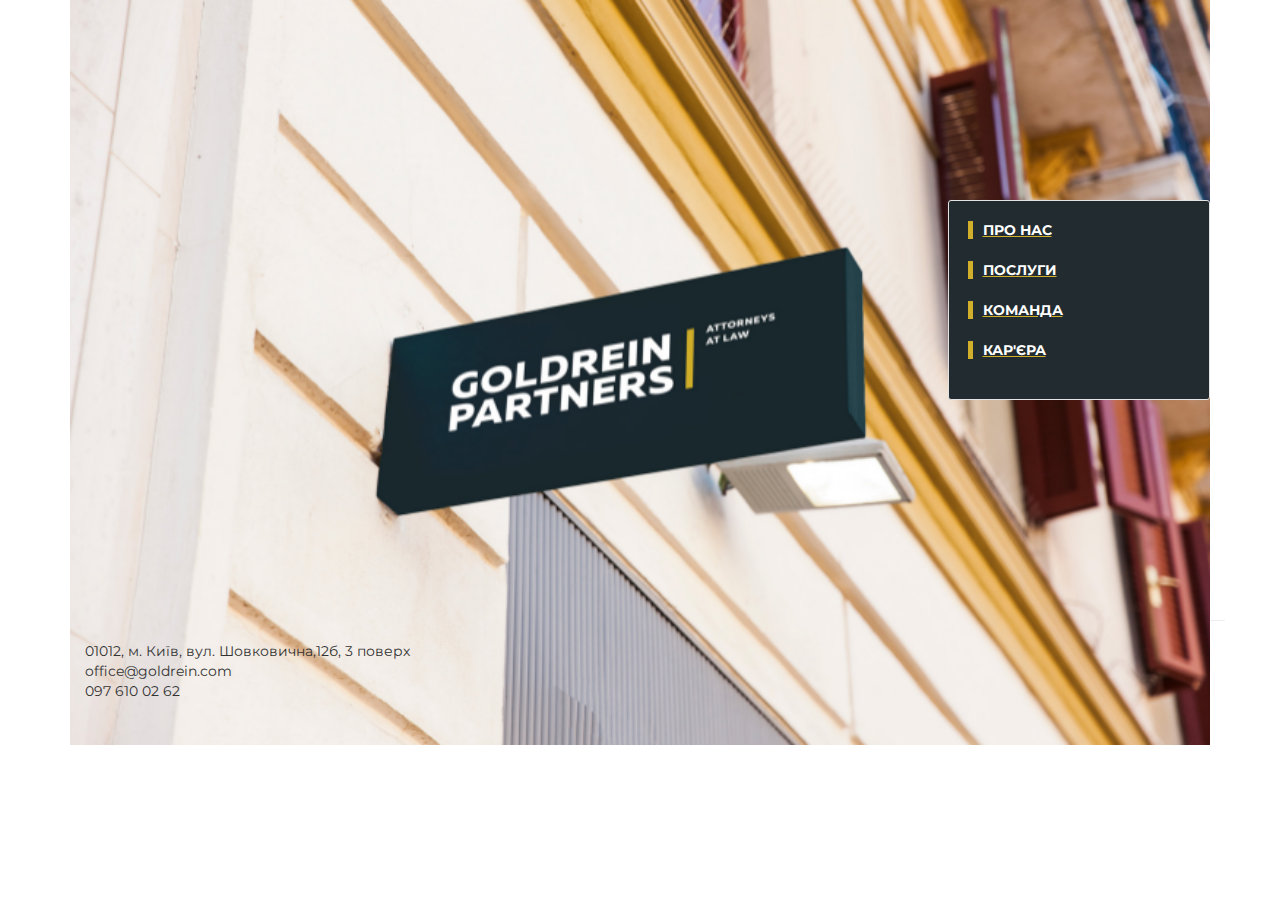
<file: index.html>
<!DOCTYPE html>
<html lang="uk" prefix="og: http://ogp.me/ns# fb: https://www.facebook.com/2008/fbml">
<head>
    <title>GOLDREIN</title>
    <!-- Using the latest rendering mode for IE -->
    <meta http-equiv="X-UA-Compatible" content="IE=edge">
    <meta charset="utf-8">
    <meta name="viewport" content="width=device-width, initial-scale=1.0">

    <link href="https://fonts.googleapis.com/css?family=Montserrat" rel="stylesheet"> 



<link rel="canonical" href=".">
        <meta name="author" content="3tON" />

    <!-- Open Graph tags -->
        <meta property="og:site_name" content="GOLDREIN" />
        <meta property="og:type" content="website"/>
        <meta property="og:title" content="GOLDREIN"/>
        <meta property="og:url" content="."/>
        <meta property="og:description" content="GOLDREIN"/>



    <!-- Bootstrap -->
        <link rel="stylesheet" href="./theme/css/bootstrap.min.css" type="text/css"/>
    <link href="./theme/css/font-awesome.min.css" rel="stylesheet">

    <link href="./theme/css/pygments/native.css" rel="stylesheet">
    <link rel="stylesheet" href="./theme/css/style.css" type="text/css"/>





</head>
<body class="container">


    <div class="hp-header-inner_1">
        <img src="theme/img/signboard.png">
    </div>

<!-- Banner -->
<!-- End Banner -->

<!-- Content Container -->

<div class="container cust_cont">
    <div class="row">
        <div class="col-sm-9">
 <!--                   <article>
                <h2><a href="./career.html">КАР'ЄРА</a></h2>
                <div class="summary"><p>Науково-методичний центр сертифікації персоналу ДП «Укрметртестстандарт» протягом 9 років з 2005 по 2014 роки був акредитований повноправним членом Європейської кооперації з акредитації (ЕА) - Латвійським бюро акредитації (LATAK), а з 2007 року став членом Міжнародної асоціації сертифікованого персоналу - IPC . Так що білих плям в сфері європейських і міжнародних принципів і практики …</p>
                    <a class="btn btn-default btn-xs" href="./career.html">more ...</a>
                </div>
            </article>
            <hr/>
            <article>
                <h2><a href="./contacts.html">КОНТАКТИ</a></h2>
                <div class="summary"><p>01012, м. Київ, вул. Шовковична,12б, 3 поверх  </p>
<p>Електронна адреса: office@goldrein.com  </p>
<p>Телефон 097 610 02 62</p>
                    <a class="btn btn-default btn-xs" href="./contacts.html">more ...</a>
                </div>
            </article>
            <hr/>
            <article>
                <h2><a href="./team.html">КОМАНДА</a></h2>
                <div class="summary"><p>Ми команда професіоналів</p>
<p>Хочу обговорити з вами ряд важливих і непростих питань, які задають собі організації, установи, підприємства при виборі органу з сертифікації систем менеджменту і при узгодженні складу аудиторської групи:</p>
<ul>
<li>
<p>Хто такі аудитори з сертифікації систем менеджменту?</p>
</li>
<li>
<p>Як має бути підтверджена їх компетентність?</p>
</li>
<li>
<p>Як перевірити інформацію про статус фахівця …</p></li></ul>
                    <a class="btn btn-default btn-xs" href="./team.html">more ...</a>
                </div>
            </article>
            <hr/>
            <article>
                <h2><a href="./pro-bono.html">PRO BONO</a></h2>
                <div class="summary"><p>Commitment to Pro Bono Work</p>
<p>Wachtell Lipton is committed to supporting attorneys who undertake pro bono projects in all areas of the law.  Pro bono clients are clients of the firm, and no distinction is made between hours spent on pro bono or other client matters.</p>
<p>The firm provides partner …</p>
                    <a class="btn btn-default btn-xs" href="./pro-bono.html">more ...</a>
                </div>
            </article>
            <hr/>
            <article>
                <h2><a href="./services.html">ПОСЛУГИ</a></h2>
                <div class="summary"><div>
    <div class="col-md-6">
        <h4 class="subparagraph h4_ma "><span class="blod_a">СПЕЦІАЛІЗАЦІЯ (ПРАКТИКИ)</span></h4>
        <li>Вирішення спорів</li>
        <li>Податкове та митне право </li>
        <li>Господарське право</li>
        <li>Будівництво та нерухомість</li>
        <li>Публічні закупівлі</li>
        <li>Корпоративне право</li>
        <li>Практика приватних клієнтів</li>
        <li>Інтелектуальна власність</li>
    </div>
    <div class="col-md-6">
        <h4 class="subparagraph h4_ma"><span class="blod_a">СФЕРИ ДІЯЛЬНОСТІ</span></h4>
        <li>Торгівля</li>
        <li>Будівництво</li>
        <li>Перевезення</li>
        <li>IT</li>
        <li>Банківсткі установи</li>
        <li>Роздрібна діяльність</li>
        <li>Страхування</li>
        <li>Медіа та реклама</li>
    </div>
</div>
                    <a class="btn btn-default btn-xs" href="./services.html">more ...</a>
                </div>
            </article>
            <hr/>
            <article>
                <h2><a href="./about-firm.html">ПРО КОМПАНІЮ</a></h2>
                <div class="summary"><p>Goldrein partners була створена групою адвокатів у 2017 році з метою ефективного захисту та надання якісної правової допомоги.
Ми націлені тільки на отримання бажаного результату та знаходимо шляхи до втілення мірй кожним нашим клієнтом.</p>
                    <a class="btn btn-default btn-xs" href="./about-firm.html">more ...</a>
                </div>
            </article>
            <hr/>
            <article>
                <h2><a href="./about-firm.html">ПРО НАС</a></h2>
                <div class="summary"><p>Goldrein partners була створена групою адвокатів у 2017 році з метою ефективного захисту та надання якісної правової допомоги.
Ми націлені тільки на отримання бажаного результату та знаходимо шляхи до втілення мірй кожним нашим клієнтом.</p>
                    <a class="btn btn-default btn-xs" href="./about-firm.html">more ...</a>
                </div>
            </article>
            <hr/>
 -->

        </div>
        <div class="col-sm-3" id="sidebar">
            <aside>
<!-- Sidebar -->
<section class="well well-sm cust_sidebar">
  <ul class="list-group list-group-flush">

<!-- Sidebar/Categories -->

      <div class="nav_a">
        <a href="about-firm.html">
            <span class="nav_blod_a">ПРО НАС</span>
        </a>
      </div>
      <div class="nav_a">
        <a href="services.html">
            <span class="nav_blod_a">ПОСЛУГИ</span>
        </a>
      </div>
      <div class="nav_a">
        <a href="team.html">
            <span class="nav_blod_a">КОМАНДА</span>
        </a>
      </div>
      <div class="nav_a">
        <a href="career.html">
            <span class="nav_blod_a">КАР'ЄРА</span>
        </a>
      </div>
<!--
<li class="list-group-item">
  <h4><i class="fa fa-home fa-lg"></i><span class="icon-label">Categories</span></h4>
  <ul class="list-group" id="categories">
    <li class="list-group-item">
      <a href="./category/kariera.html"><i class="fa fa-folder-open fa-lg"></i>КАР'ЄРА</a>
    </li>
    <li class="list-group-item">
      <a href="./category/komanda.html"><i class="fa fa-folder-open fa-lg"></i>КОМАНДА</a>
    </li>
    <li class="list-group-item">
      <a href="./category/poslugi.html"><i class="fa fa-folder-open fa-lg"></i>ПОСЛУГИ</a>
    </li>
    <li class="list-group-item">
      <a href="./category/pro-nas.html"><i class="fa fa-folder-open fa-lg"></i>ПРО НАС</a>
    </li>
  </ul>
</li>
<!-- End Sidebar/Categories -->
  </ul>
</section>
<!-- End Sidebar -->            </aside>
        </div>
    </div>
</div>
<!-- End Content Container -->

<footer class="footer cust_footer" style="margin-top: 20vh;">
   <div class="container">
      <hr>
      <div class="row">
         <div class="col-xs-10"><!--&copy; 2018 3tON -->
           <span>01012, м. Київ, вул. Шовковична,12б, 3 поверх</span>
           <div>office@goldrein.com</div>
           <span>097 610 02 62</span>         </div>
    <!--     <div class="col-xs-2"><p class="pull-right"><i class="fa fa-arrow-up"></i> <a href="#">Back to top</a></p></div> -->
      </div>
   </div>
</footer>
<script src="./theme/js/jquery.min.js"></script>

<!-- Include all compiled plugins (below), or include individual files as needed -->
<script src="./theme/js/bootstrap.min.js"></script>

<!-- Enable responsive features in IE8 with Respond.js (https://github.com/scottjehl/Respond) -->
<script src="./theme/js/respond.min.js"></script>




</body>
</html>
</file>
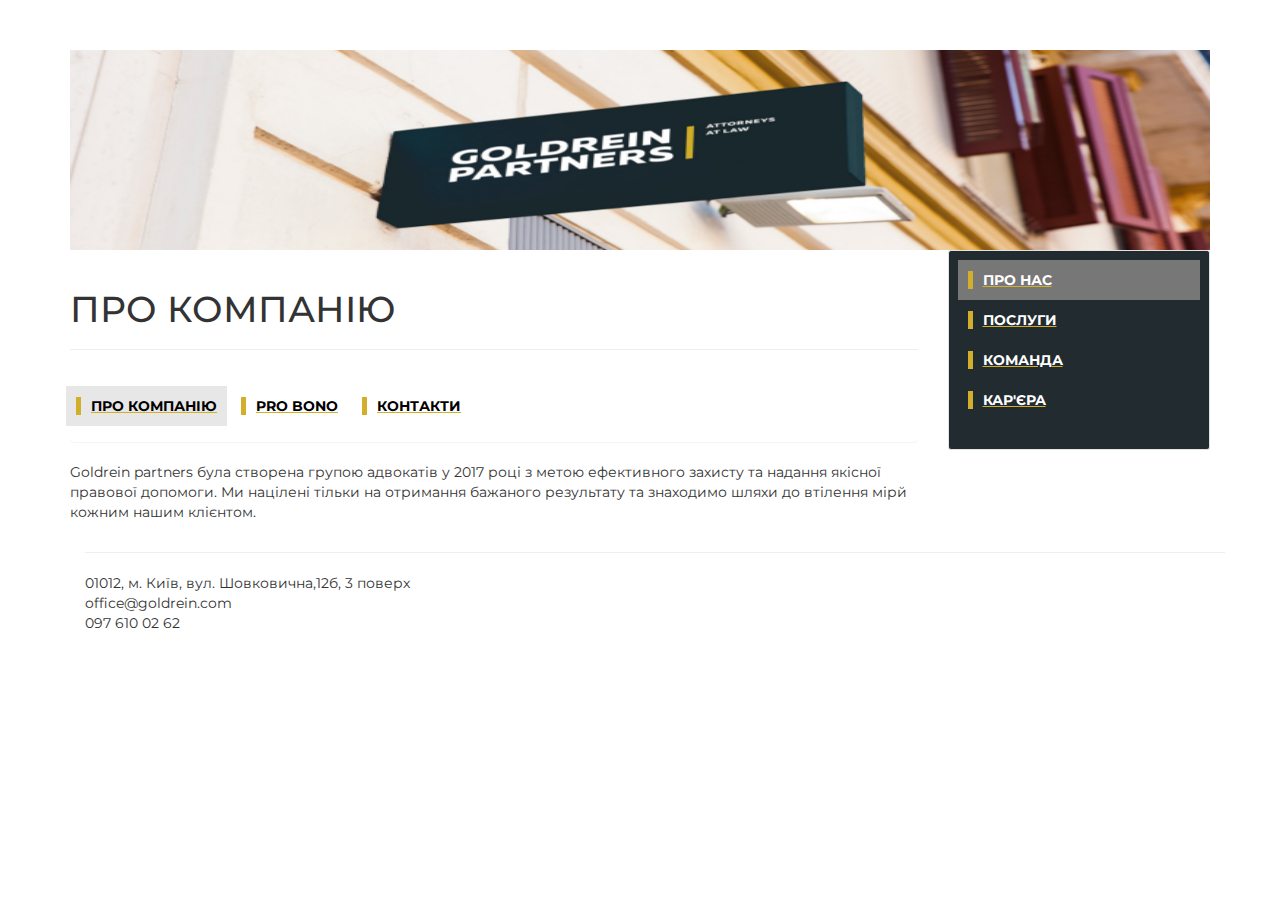
<file: about-firm.html>
<!DOCTYPE html>
<html lang="uk" prefix="og: http://ogp.me/ns# fb: https://www.facebook.com/2008/fbml">
<head>
    <title>ПРО КОМПАНІЮ - GOLDREIN</title>
    <!-- Using the latest rendering mode for IE -->
    <meta http-equiv="X-UA-Compatible" content="IE=edge">
    <meta charset="utf-8">
    <meta name="viewport" content="width=device-width, initial-scale=1.0">

    <link href="https://fonts.googleapis.com/css?family=Montserrat" rel="stylesheet"> 



<link rel="canonical" href="./about-firm.html">

        <meta name="author" content="3tON" />
        <meta name="description" content="Goldrein partners була створена групою адвокатів у 2017 році з метою ефективного захисту та надання якісної правової допомоги. Ми націлені тільки на отримання бажаного результату та знаходимо шляхи до втілення мірй кожним нашим клієнтом." />

        <meta property="og:site_name" content="GOLDREIN" />
        <meta property="og:type" content="article"/>
        <meta property="og:title" content="ПРО КОМПАНІЮ"/>
        <meta property="og:url" content="./about-firm.html"/>
        <meta property="og:description" content="Goldrein partners була створена групою адвокатів у 2017 році з метою ефективного захисту та надання якісної правової допомоги. Ми націлені тільки на отримання бажаного результату та знаходимо шляхи до втілення мірй кожним нашим клієнтом."/>
        <meta property="article:published_time" content="2018-10-01" />
            <meta property="article:section" content="ПРО НАС" />
            <meta property="article:author" content="3tON" />



    <!-- Bootstrap -->
        <link rel="stylesheet" href="./theme/css/bootstrap.min.css" type="text/css"/>
    <link href="./theme/css/font-awesome.min.css" rel="stylesheet">

    <link href="./theme/css/pygments/native.css" rel="stylesheet">
    <link rel="stylesheet" href="./theme/css/style.css" type="text/css"/>





</head>
<body class="container">


    <div class="hp-header-inner">
        <img src="theme/img/signboard2.png">
    </div>

<!-- Banner -->
<!-- End Banner -->

<!-- Content Container -->

<div class="container cust_cont">
    <div class="row">
        <div class="col-sm-9">
    <section id="content">
        <article>
            <header class="page-header">
                <h1>
                    ПРО КОМПАНІЮ
                </h1>
            </header>
            <div class="entry-content">
                <div class="panel">
                    <div class="panel-body">
                        <!-- <footer class="post-info">
    <span class="label label-default">Date</span>
    <span class="published">
        <i class="fa fa-calendar"></i><time datetime="2018-10-01T16:12:00+03:00"> пн 01 жовтень 2018</time>
    </span>





    
</footer> -->
                          <div class="subparagraph_nav">              
                                  <div class="subparagraph active">
                                    <a href="about-firm.html">
                                        <span class="blod_a">ПРО КОМПАНІЮ</span>
                                    </a>
                                  </div>
                                  <div class="subparagraph">
                                    <a href="pro-bono.html">
                                        <span class="blod_a">PRO BONO</span>
                                    </a>
                                  </div>
                                  <div class="subparagraph">
                                    <a href="contacts.html">
                                        <span class="blod_a">КОНТАКТИ</span>
                                    </a>
                                  </div>
                          </div>



                    </div>
                </div>
                <p>Goldrein partners була створена групою адвокатів у 2017 році з метою ефективного захисту та надання якісної правової допомоги.
Ми націлені тільки на отримання бажаного результату та знаходимо шляхи до втілення мірй кожним нашим клієнтом.</p>
            </div>
            <!-- /.entry-content -->
        </article>
    </section>

        </div>
        <div class="col-sm-3" id="sidebar">
            <aside>
<!-- Sidebar -->
<section class="well well-sm cust_sidebar">
  <ul class="list-group list-group-flush">

<!-- Sidebar/Categories -->

      <div class="nav_a active_sidebar">
        <a href="about-firm.html">
            <span class="nav_blod_a">ПРО НАС</span>
        </a>
      </div>
      <div class="nav_a">
        <a href="services.html">
            <span class="nav_blod_a">ПОСЛУГИ</span>
        </a>
      </div>
      <div class="nav_a">
        <a href="team.html">
            <span class="nav_blod_a">КОМАНДА</span>
        </a>
      </div>
      <div class="nav_a">
        <a href="career.html">
            <span class="nav_blod_a">КАР'ЄРА</span>
        </a>
      </div>
<!--
<li class="list-group-item">
  <h4><i class="fa fa-home fa-lg"></i><span class="icon-label">Categories</span></h4>
  <ul class="list-group" id="categories">
    <li class="list-group-item">
      <a href="./category/kariera.html"><i class="fa fa-folder-open fa-lg"></i>КАР'ЄРА</a>
    </li>
    <li class="list-group-item">
      <a href="./category/komanda.html"><i class="fa fa-folder-open fa-lg"></i>КОМАНДА</a>
    </li>
    <li class="list-group-item">
      <a href="./category/poslugi.html"><i class="fa fa-folder-open fa-lg"></i>ПОСЛУГИ</a>
    </li>
    <li class="list-group-item">
      <a href="./category/pro-nas.html"><i class="fa fa-folder-open fa-lg"></i>ПРО НАС</a>
    </li>
  </ul>
</li>
<!-- End Sidebar/Categories -->
  </ul>
</section>
<!-- End Sidebar -->            </aside>
        </div>
    </div>
</div>
<!-- End Content Container -->

<footer class="footer cust_footer">
   <div class="container">
      <hr>
      <div class="row">
         <div class="col-xs-10"><!--&copy; 2018 3tON -->
           <span>01012, м. Київ, вул. Шовковична,12б, 3 поверх</span>
           <div>office@goldrein.com</div>
           <span>097 610 02 62</span>         </div>
    <!--     <div class="col-xs-2"><p class="pull-right"><i class="fa fa-arrow-up"></i> <a href="#">Back to top</a></p></div> -->
      </div>
   </div>
</footer>
<script src="./theme/js/jquery.min.js"></script>

<!-- Include all compiled plugins (below), or include individual files as needed -->
<script src="./theme/js/bootstrap.min.js"></script>

<!-- Enable responsive features in IE8 with Respond.js (https://github.com/scottjehl/Respond) -->
<script src="./theme/js/respond.min.js"></script>




</body>
</html>
</file>
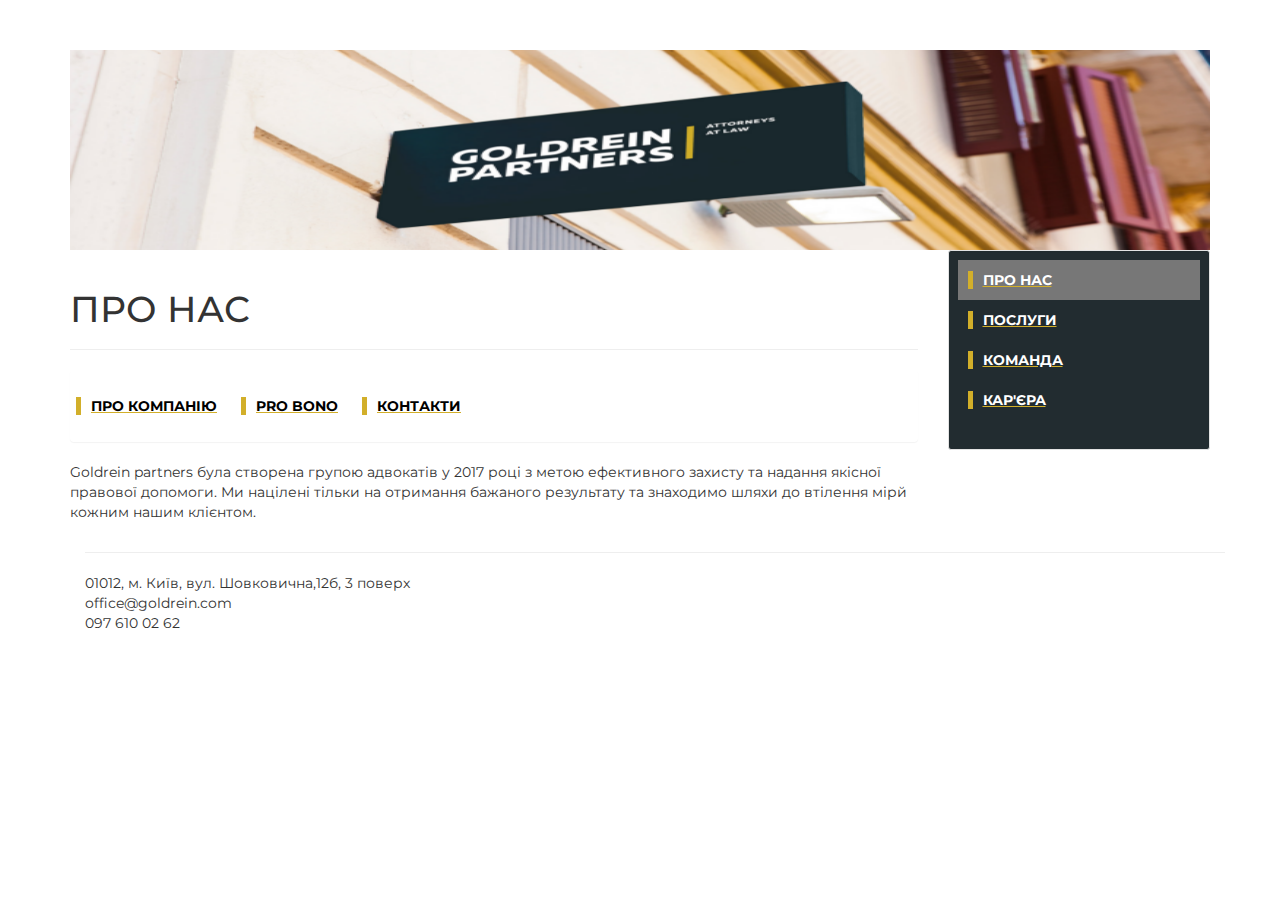
<file: about-us.html>
<!DOCTYPE html>
<html lang="uk" prefix="og: http://ogp.me/ns# fb: https://www.facebook.com/2008/fbml">
<head>
    <title>ПРО НАС - GOLDREIN</title>
    <!-- Using the latest rendering mode for IE -->
    <meta http-equiv="X-UA-Compatible" content="IE=edge">
    <meta charset="utf-8">
    <meta name="viewport" content="width=device-width, initial-scale=1.0">

    <link href="https://fonts.googleapis.com/css?family=Montserrat" rel="stylesheet"> 



<link rel="canonical" href="./about-firm.html">

        <meta name="author" content="3tON" />
        <meta name="description" content="Goldrein partners була створена групою адвокатів у 2017 році з метою ефективного захисту та надання якісної правової допомоги. Ми націлені тільки на отримання бажаного результату та знаходимо шляхи до втілення мірй кожним нашим клієнтом." />

        <meta property="og:site_name" content="GOLDREIN" />
        <meta property="og:type" content="article"/>
        <meta property="og:title" content="ПРО НАС"/>
        <meta property="og:url" content="./about-firm.html"/>
        <meta property="og:description" content="Goldrein partners була створена групою адвокатів у 2017 році з метою ефективного захисту та надання якісної правової допомоги. Ми націлені тільки на отримання бажаного результату та знаходимо шляхи до втілення мірй кожним нашим клієнтом."/>
        <meta property="article:published_time" content="2018-10-01" />
            <meta property="article:section" content="ПРО НАС" />
            <meta property="article:author" content="3tON" />



    <!-- Bootstrap -->
        <link rel="stylesheet" href="./theme/css/bootstrap.min.css" type="text/css"/>
    <link href="./theme/css/font-awesome.min.css" rel="stylesheet">

    <link href="./theme/css/pygments/native.css" rel="stylesheet">
    <link rel="stylesheet" href="./theme/css/style.css" type="text/css"/>





</head>
<body class="container">


    <div class="hp-header-inner">
        <img src="theme/img/signboard2.png">
    </div>

<!-- Banner -->
<!-- End Banner -->

<!-- Content Container -->

<div class="container cust_cont">
    <div class="row">
        <div class="col-sm-9">
    <section id="content">
        <article>
            <header class="page-header">
                <h1>
                    ПРО НАС
                </h1>
            </header>
            <div class="entry-content">
                <div class="panel">
                    <div class="panel-body">
                        <!-- <footer class="post-info">
    <span class="label label-default">Date</span>
    <span class="published">
        <i class="fa fa-calendar"></i><time datetime="2018-10-01T16:12:00+03:00"> пн 01 жовтень 2018</time>
    </span>





    
</footer> -->
                          <div class="subparagraph_nav">              
                                  <div class="subparagraph">
                                    <a href="about-firm.html">
                                        <span class="blod_a">ПРО КОМПАНІЮ</span>
                                    </a>
                                  </div>
                                  <div class="subparagraph">
                                    <a href="pro-bono.html">
                                        <span class="blod_a">PRO BONO</span>
                                    </a>
                                  </div>
                                  <div class="subparagraph">
                                    <a href="contacts.html">
                                        <span class="blod_a">КОНТАКТИ</span>
                                    </a>
                                  </div>
                          </div>



                    </div>
                </div>
                <p>Goldrein partners була створена групою адвокатів у 2017 році з метою ефективного захисту та надання якісної правової допомоги.
Ми націлені тільки на отримання бажаного результату та знаходимо шляхи до втілення мірй кожним нашим клієнтом.</p>
            </div>
            <!-- /.entry-content -->
        </article>
    </section>

        </div>
        <div class="col-sm-3" id="sidebar">
            <aside>
<!-- Sidebar -->
<section class="well well-sm cust_sidebar">
  <ul class="list-group list-group-flush">

<!-- Sidebar/Categories -->

      <div class="nav_a active_sidebar">
        <a href="about-firm.html">
            <span class="nav_blod_a">ПРО НАС</span>
        </a>
      </div>
      <div class="nav_a">
        <a href="services.html">
            <span class="nav_blod_a">ПОСЛУГИ</span>
        </a>
      </div>
      <div class="nav_a">
        <a href="team.html">
            <span class="nav_blod_a">КОМАНДА</span>
        </a>
      </div>
      <div class="nav_a">
        <a href="career.html">
            <span class="nav_blod_a">КАР'ЄРА</span>
        </a>
      </div>
<!--
<li class="list-group-item">
  <h4><i class="fa fa-home fa-lg"></i><span class="icon-label">Categories</span></h4>
  <ul class="list-group" id="categories">
    <li class="list-group-item">
      <a href="./category/kariera.html"><i class="fa fa-folder-open fa-lg"></i>КАР'ЄРА</a>
    </li>
    <li class="list-group-item">
      <a href="./category/komanda.html"><i class="fa fa-folder-open fa-lg"></i>КОМАНДА</a>
    </li>
    <li class="list-group-item">
      <a href="./category/poslugi.html"><i class="fa fa-folder-open fa-lg"></i>ПОСЛУГИ</a>
    </li>
    <li class="list-group-item">
      <a href="./category/pro-nas.html"><i class="fa fa-folder-open fa-lg"></i>ПРО НАС</a>
    </li>
  </ul>
</li>
<!-- End Sidebar/Categories -->
  </ul>
</section>
<!-- End Sidebar -->            </aside>
        </div>
    </div>
</div>
<!-- End Content Container -->

<footer class="footer cust_footer">
   <div class="container">
      <hr>
      <div class="row">
         <div class="col-xs-10"><!--&copy; 2018 3tON -->
           <span>01012, м. Київ, вул. Шовковична,12б, 3 поверх</span>
           <div>office@goldrein.com</div>
           <span>097 610 02 62</span>         </div>
    <!--     <div class="col-xs-2"><p class="pull-right"><i class="fa fa-arrow-up"></i> <a href="#">Back to top</a></p></div> -->
      </div>
   </div>
</footer>
<script src="./theme/js/jquery.min.js"></script>

<!-- Include all compiled plugins (below), or include individual files as needed -->
<script src="./theme/js/bootstrap.min.js"></script>

<!-- Enable responsive features in IE8 with Respond.js (https://github.com/scottjehl/Respond) -->
<script src="./theme/js/respond.min.js"></script>




</body>
</html>
</file>
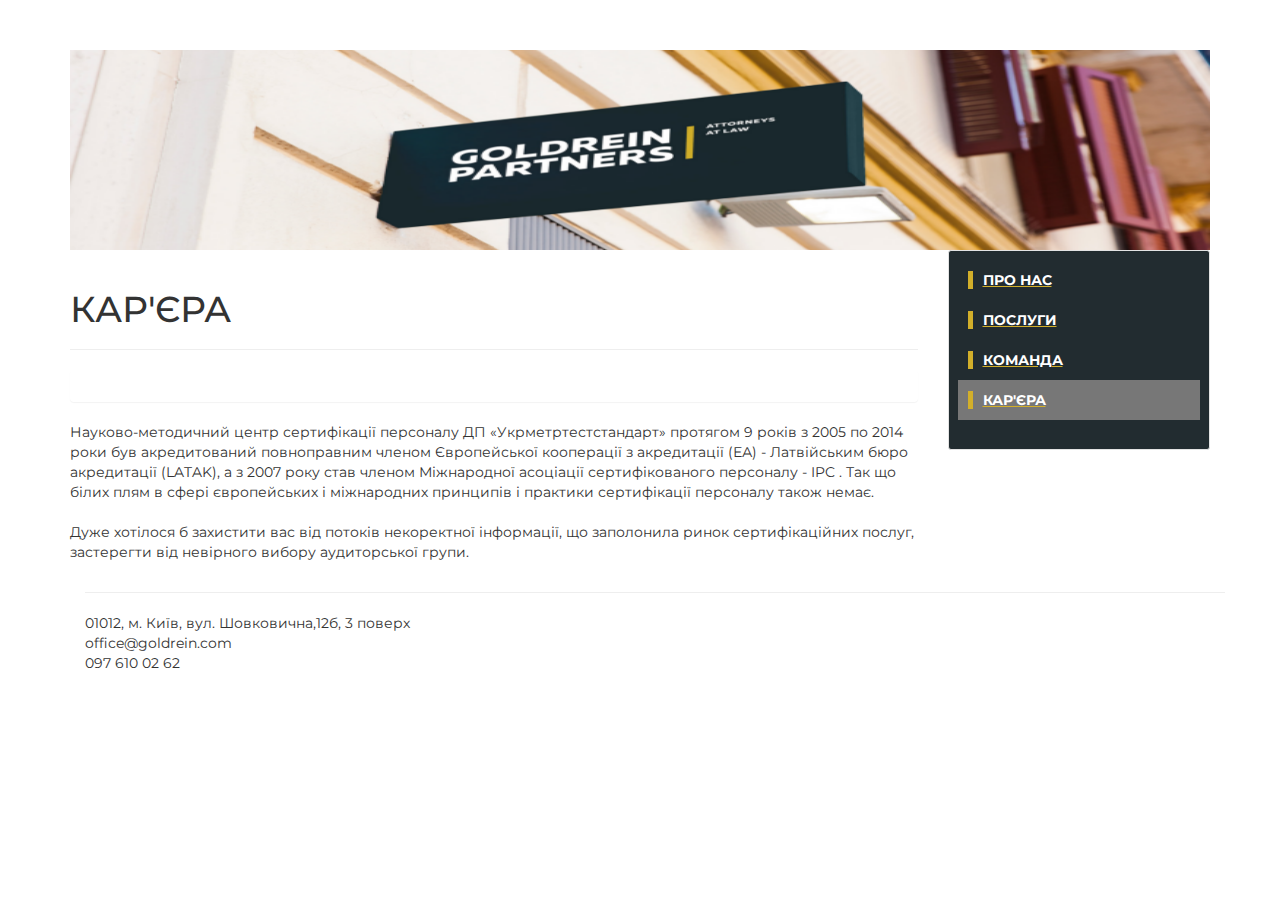
<file: career.html>
<!DOCTYPE html>
<html lang="uk" prefix="og: http://ogp.me/ns# fb: https://www.facebook.com/2008/fbml">
<head>
    <title>КАР'ЄРА - GOLDREIN</title>
    <!-- Using the latest rendering mode for IE -->
    <meta http-equiv="X-UA-Compatible" content="IE=edge">
    <meta charset="utf-8">
    <meta name="viewport" content="width=device-width, initial-scale=1.0">

    <link href="https://fonts.googleapis.com/css?family=Montserrat" rel="stylesheet"> 



<link rel="canonical" href="./career.html">

        <meta name="author" content="3tON" />
        <meta name="description" content="Науково-методичний центр сертифікації персоналу ДП «Укрметртестстандарт» протягом 9 років з 2005 по 2014 роки був акредитований повноправним членом Європейської кооперації з акредитації (ЕА) - Латвійським бюро акредитації (LATAK), а з 2007 року став членом Міжнародної асоціації сертифікованого персоналу - IPC . Так що білих плям в сфері європейських і міжнародних принципів і практики …" />

        <meta property="og:site_name" content="GOLDREIN" />
        <meta property="og:type" content="article"/>
        <meta property="og:title" content="КАР&#39;ЄРА"/>
        <meta property="og:url" content="./career.html"/>
        <meta property="og:description" content="Науково-методичний центр сертифікації персоналу ДП «Укрметртестстандарт» протягом 9 років з 2005 по 2014 роки був акредитований повноправним членом Європейської кооперації з акредитації (ЕА) - Латвійським бюро акредитації (LATAK), а з 2007 року став членом Міжнародної асоціації сертифікованого персоналу - IPC . Так що білих плям в сфері європейських і міжнародних принципів і практики …"/>
        <meta property="article:published_time" content="2018-10-04" />
            <meta property="article:section" content="КАР'ЄРА" />
            <meta property="article:author" content="3tON" />



    <!-- Bootstrap -->
        <link rel="stylesheet" href="./theme/css/bootstrap.min.css" type="text/css"/>
    <link href="./theme/css/font-awesome.min.css" rel="stylesheet">

    <link href="./theme/css/pygments/native.css" rel="stylesheet">
    <link rel="stylesheet" href="./theme/css/style.css" type="text/css"/>





</head>
<body class="container">


    <div class="hp-header-inner">
        <img src="theme/img/signboard2.png">
    </div>

<!-- Banner -->
<!-- End Banner -->

<!-- Content Container -->

<div class="container cust_cont">
    <div class="row">
        <div class="col-sm-9">
    <section id="content">
        <article>
            <header class="page-header">
                <h1>
                    КАР'ЄРА
                </h1>
            </header>
            <div class="entry-content">
                <div class="panel">
                    <div class="panel-body">
                        <!-- <footer class="post-info">
    <span class="label label-default">Date</span>
    <span class="published">
        <i class="fa fa-calendar"></i><time datetime="2018-10-04T16:18:00+03:00"> чт 04 жовтень 2018</time>
    </span>





    
</footer> -->
                          <div class="subparagraph_nav">              
                          </div>



                    </div>
                </div>
                <p>Науково-методичний центр сертифікації персоналу ДП «Укрметртестстандарт» протягом 9 років з 2005 по 2014 роки був акредитований повноправним членом Європейської кооперації з акредитації (ЕА) - Латвійським бюро акредитації (LATAK), а з 2007 року став членом Міжнародної асоціації сертифікованого персоналу - IPC . Так що білих плям в сфері європейських і міжнародних принципів і практики сертифікації персоналу також немає.</p>
<p>Дуже хотілося б захистити вас від потоків некоректної інформації, що заполонила ринок сертифікаційних послуг, застерегти від невірного вибору аудиторської групи.</p>
            </div>
            <!-- /.entry-content -->
        </article>
    </section>

        </div>
        <div class="col-sm-3" id="sidebar">
            <aside>
<!-- Sidebar -->
<section class="well well-sm cust_sidebar">
  <ul class="list-group list-group-flush">

<!-- Sidebar/Categories -->

      <div class="nav_a">
        <a href="about-firm.html">
            <span class="nav_blod_a">ПРО НАС</span>
        </a>
      </div>
      <div class="nav_a">
        <a href="services.html">
            <span class="nav_blod_a">ПОСЛУГИ</span>
        </a>
      </div>
      <div class="nav_a">
        <a href="team.html">
            <span class="nav_blod_a">КОМАНДА</span>
        </a>
      </div>
      <div class="nav_a active_sidebar">
        <a href="career.html">
            <span class="nav_blod_a">КАР'ЄРА</span>
        </a>
      </div>
<!--
<li class="list-group-item">
  <h4><i class="fa fa-home fa-lg"></i><span class="icon-label">Categories</span></h4>
  <ul class="list-group" id="categories">
    <li class="list-group-item">
      <a href="./category/kariera.html"><i class="fa fa-folder-open fa-lg"></i>КАР'ЄРА</a>
    </li>
    <li class="list-group-item">
      <a href="./category/komanda.html"><i class="fa fa-folder-open fa-lg"></i>КОМАНДА</a>
    </li>
    <li class="list-group-item">
      <a href="./category/poslugi.html"><i class="fa fa-folder-open fa-lg"></i>ПОСЛУГИ</a>
    </li>
    <li class="list-group-item">
      <a href="./category/pro-nas.html"><i class="fa fa-folder-open fa-lg"></i>ПРО НАС</a>
    </li>
  </ul>
</li>
<!-- End Sidebar/Categories -->
  </ul>
</section>
<!-- End Sidebar -->            </aside>
        </div>
    </div>
</div>
<!-- End Content Container -->

<footer class="footer cust_footer">
   <div class="container">
      <hr>
      <div class="row">
         <div class="col-xs-10"><!--&copy; 2018 3tON -->
           <span>01012, м. Київ, вул. Шовковична,12б, 3 поверх</span>
           <div>office@goldrein.com</div>
           <span>097 610 02 62</span>         </div>
    <!--     <div class="col-xs-2"><p class="pull-right"><i class="fa fa-arrow-up"></i> <a href="#">Back to top</a></p></div> -->
      </div>
   </div>
</footer>
<script src="./theme/js/jquery.min.js"></script>

<!-- Include all compiled plugins (below), or include individual files as needed -->
<script src="./theme/js/bootstrap.min.js"></script>

<!-- Enable responsive features in IE8 with Respond.js (https://github.com/scottjehl/Respond) -->
<script src="./theme/js/respond.min.js"></script>




</body>
</html>
</file>
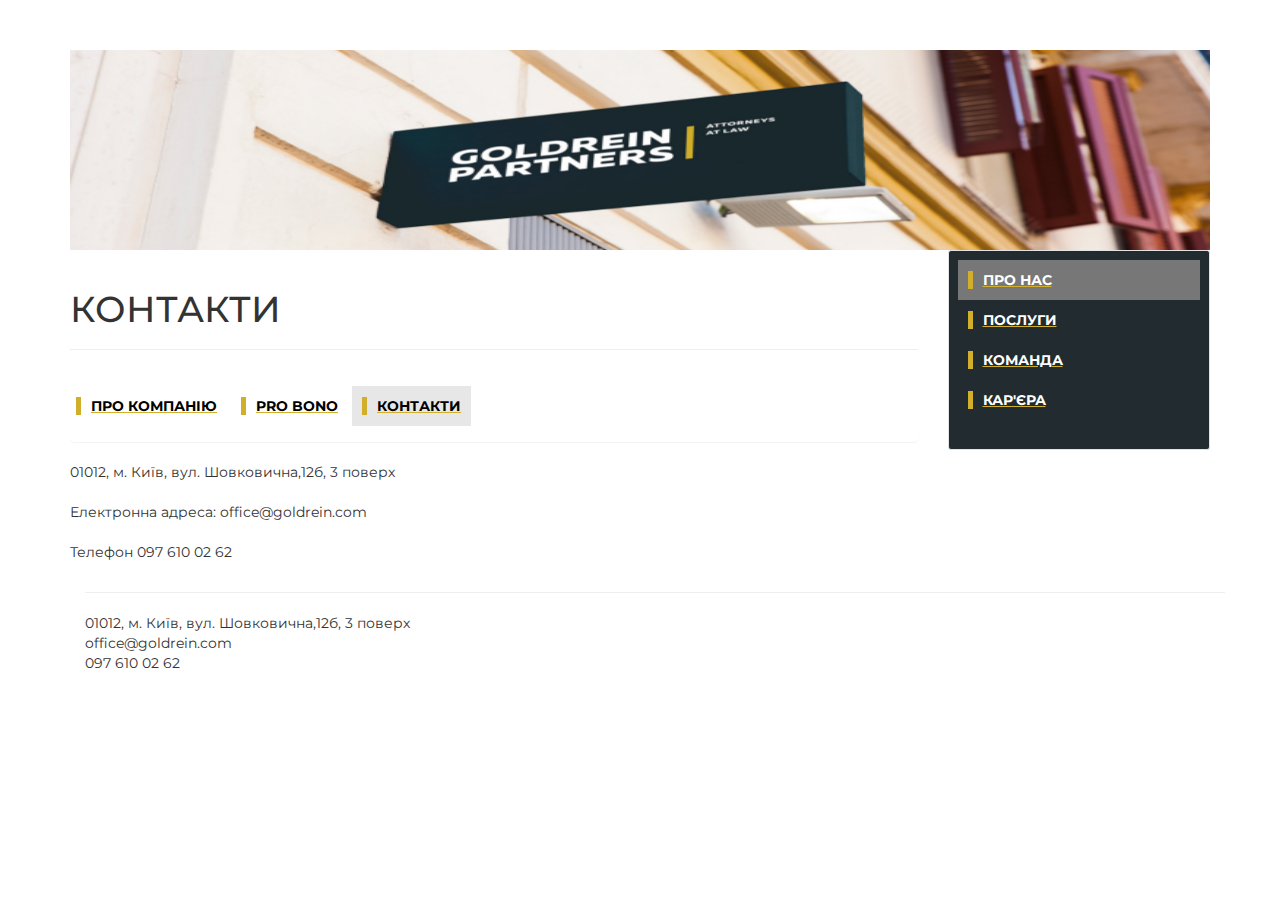
<file: contacts.html>
<!DOCTYPE html>
<html lang="uk" prefix="og: http://ogp.me/ns# fb: https://www.facebook.com/2008/fbml">
<head>
    <title>КОНТАКТИ - GOLDREIN</title>
    <!-- Using the latest rendering mode for IE -->
    <meta http-equiv="X-UA-Compatible" content="IE=edge">
    <meta charset="utf-8">
    <meta name="viewport" content="width=device-width, initial-scale=1.0">

    <link href="https://fonts.googleapis.com/css?family=Montserrat" rel="stylesheet"> 



<link rel="canonical" href="./contacts.html">

        <meta name="author" content="3tON" />
        <meta name="description" content="01012, м. Київ, вул. Шовковична,12б, 3 поверх Електронна адреса: office@goldrein.com Телефон 097 610 02 62" />

        <meta property="og:site_name" content="GOLDREIN" />
        <meta property="og:type" content="article"/>
        <meta property="og:title" content="КОНТАКТИ"/>
        <meta property="og:url" content="./contacts.html"/>
        <meta property="og:description" content="01012, м. Київ, вул. Шовковична,12б, 3 поверх Електронна адреса: office@goldrein.com Телефон 097 610 02 62"/>
        <meta property="article:published_time" content="2018-10-03" />
            <meta property="article:section" content="ПРО НАС" />
            <meta property="article:author" content="3tON" />



    <!-- Bootstrap -->
        <link rel="stylesheet" href="./theme/css/bootstrap.min.css" type="text/css"/>
    <link href="./theme/css/font-awesome.min.css" rel="stylesheet">

    <link href="./theme/css/pygments/native.css" rel="stylesheet">
    <link rel="stylesheet" href="./theme/css/style.css" type="text/css"/>





</head>
<body class="container">


    <div class="hp-header-inner">
        <img src="theme/img/signboard2.png">
    </div>

<!-- Banner -->
<!-- End Banner -->

<!-- Content Container -->

<div class="container cust_cont">
    <div class="row">
        <div class="col-sm-9">
    <section id="content">
        <article>
            <header class="page-header">
                <h1>
                    КОНТАКТИ
                </h1>
            </header>
            <div class="entry-content">
                <div class="panel">
                    <div class="panel-body">
                        <!-- <footer class="post-info">
    <span class="label label-default">Date</span>
    <span class="published">
        <i class="fa fa-calendar"></i><time datetime="2018-10-03T17:12:00+03:00"> ср 03 жовтень 2018</time>
    </span>





    
</footer> -->
                          <div class="subparagraph_nav">              
                                  <div class="subparagraph">
                                    <a href="about-firm.html">
                                        <span class="blod_a">ПРО КОМПАНІЮ</span>
                                    </a>
                                  </div>
                                  <div class="subparagraph">
                                    <a href="pro-bono.html">
                                        <span class="blod_a">PRO BONO</span>
                                    </a>
                                  </div>
                                  <div class="subparagraph active">
                                    <a href="contacts.html">
                                        <span class="blod_a">КОНТАКТИ</span>
                                    </a>
                                  </div>
                          </div>



                    </div>
                </div>
                <p>01012, м. Київ, вул. Шовковична,12б, 3 поверх  </p>
<p>Електронна адреса: office@goldrein.com  </p>
<p>Телефон 097 610 02 62</p>
            </div>
            <!-- /.entry-content -->
        </article>
    </section>

        </div>
        <div class="col-sm-3" id="sidebar">
            <aside>
<!-- Sidebar -->
<section class="well well-sm cust_sidebar">
  <ul class="list-group list-group-flush">

<!-- Sidebar/Categories -->

      <div class="nav_a active_sidebar">
        <a href="about-firm.html">
            <span class="nav_blod_a">ПРО НАС</span>
        </a>
      </div>
      <div class="nav_a">
        <a href="services.html">
            <span class="nav_blod_a">ПОСЛУГИ</span>
        </a>
      </div>
      <div class="nav_a">
        <a href="team.html">
            <span class="nav_blod_a">КОМАНДА</span>
        </a>
      </div>
      <div class="nav_a">
        <a href="career.html">
            <span class="nav_blod_a">КАР'ЄРА</span>
        </a>
      </div>
<!--
<li class="list-group-item">
  <h4><i class="fa fa-home fa-lg"></i><span class="icon-label">Categories</span></h4>
  <ul class="list-group" id="categories">
    <li class="list-group-item">
      <a href="./category/kariera.html"><i class="fa fa-folder-open fa-lg"></i>КАР'ЄРА</a>
    </li>
    <li class="list-group-item">
      <a href="./category/komanda.html"><i class="fa fa-folder-open fa-lg"></i>КОМАНДА</a>
    </li>
    <li class="list-group-item">
      <a href="./category/poslugi.html"><i class="fa fa-folder-open fa-lg"></i>ПОСЛУГИ</a>
    </li>
    <li class="list-group-item">
      <a href="./category/pro-nas.html"><i class="fa fa-folder-open fa-lg"></i>ПРО НАС</a>
    </li>
  </ul>
</li>
<!-- End Sidebar/Categories -->
  </ul>
</section>
<!-- End Sidebar -->            </aside>
        </div>
    </div>
</div>
<!-- End Content Container -->

<footer class="footer cust_footer">
   <div class="container">
      <hr>
      <div class="row">
         <div class="col-xs-10"><!--&copy; 2018 3tON -->
           <span>01012, м. Київ, вул. Шовковична,12б, 3 поверх</span>
           <div>office@goldrein.com</div>
           <span>097 610 02 62</span>         </div>
    <!--     <div class="col-xs-2"><p class="pull-right"><i class="fa fa-arrow-up"></i> <a href="#">Back to top</a></p></div> -->
      </div>
   </div>
</footer>
<script src="./theme/js/jquery.min.js"></script>

<!-- Include all compiled plugins (below), or include individual files as needed -->
<script src="./theme/js/bootstrap.min.js"></script>

<!-- Enable responsive features in IE8 with Respond.js (https://github.com/scottjehl/Respond) -->
<script src="./theme/js/respond.min.js"></script>




</body>
</html>
</file>
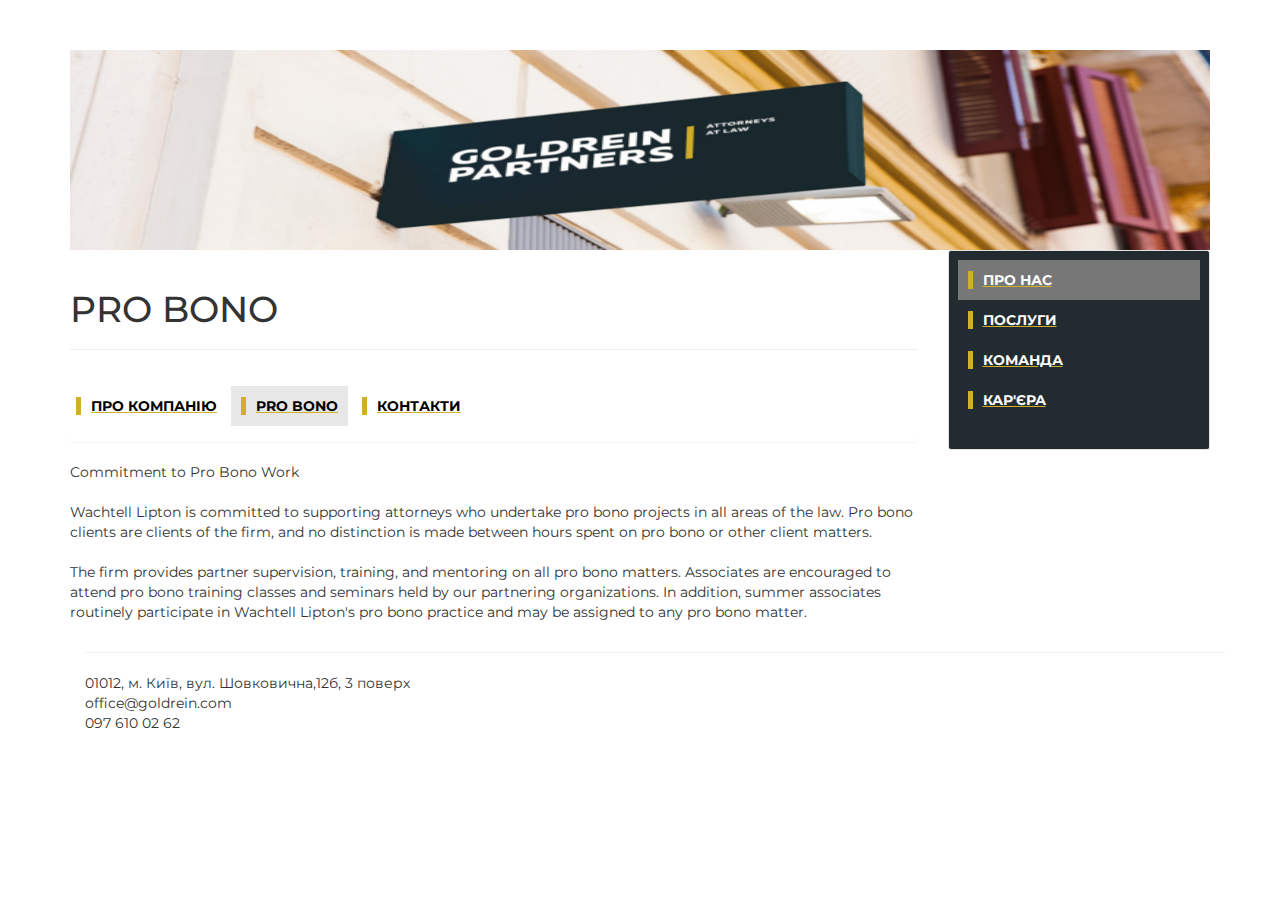
<file: pro-bono.html>
<!DOCTYPE html>
<html lang="uk" prefix="og: http://ogp.me/ns# fb: https://www.facebook.com/2008/fbml">
<head>
    <title>PRO BONO - GOLDREIN</title>
    <!-- Using the latest rendering mode for IE -->
    <meta http-equiv="X-UA-Compatible" content="IE=edge">
    <meta charset="utf-8">
    <meta name="viewport" content="width=device-width, initial-scale=1.0">

    <link href="https://fonts.googleapis.com/css?family=Montserrat" rel="stylesheet"> 



<link rel="canonical" href="./pro-bono.html">

        <meta name="author" content="3tON" />
        <meta name="description" content="Commitment to Pro Bono Work Wachtell Lipton is committed to supporting attorneys who undertake pro bono projects in all areas of the law. Pro bono clients are clients of the firm, and no distinction is made between hours spent on pro bono or other client matters. The firm provides partner …" />

        <meta property="og:site_name" content="GOLDREIN" />
        <meta property="og:type" content="article"/>
        <meta property="og:title" content="PRO BONO"/>
        <meta property="og:url" content="./pro-bono.html"/>
        <meta property="og:description" content="Commitment to Pro Bono Work Wachtell Lipton is committed to supporting attorneys who undertake pro bono projects in all areas of the law. Pro bono clients are clients of the firm, and no distinction is made between hours spent on pro bono or other client matters. The firm provides partner …"/>
        <meta property="article:published_time" content="2018-10-02" />
            <meta property="article:section" content="ПРО НАС" />
            <meta property="article:author" content="3tON" />



    <!-- Bootstrap -->
        <link rel="stylesheet" href="./theme/css/bootstrap.min.css" type="text/css"/>
    <link href="./theme/css/font-awesome.min.css" rel="stylesheet">

    <link href="./theme/css/pygments/native.css" rel="stylesheet">
    <link rel="stylesheet" href="./theme/css/style.css" type="text/css"/>





</head>
<body class="container">


    <div class="hp-header-inner">
        <img src="theme/img/signboard2.png">
    </div>

<!-- Banner -->
<!-- End Banner -->

<!-- Content Container -->

<div class="container cust_cont">
    <div class="row">
        <div class="col-sm-9">
    <section id="content">
        <article>
            <header class="page-header">
                <h1>
                    PRO BONO
                </h1>
            </header>
            <div class="entry-content">
                <div class="panel">
                    <div class="panel-body">
                        <!-- <footer class="post-info">
    <span class="label label-default">Date</span>
    <span class="published">
        <i class="fa fa-calendar"></i><time datetime="2018-10-02T19:12:00+03:00"> вт 02 жовтень 2018</time>
    </span>





    
</footer> -->
                          <div class="subparagraph_nav">              
                                  <div class="subparagraph">
                                    <a href="about-firm.html">
                                        <span class="blod_a">ПРО КОМПАНІЮ</span>
                                    </a>
                                  </div>
                                  <div class="subparagraph active">
                                    <a href="pro-bono.html">
                                        <span class="blod_a">PRO BONO</span>
                                    </a>
                                  </div>
                                  <div class="subparagraph">
                                    <a href="contacts.html">
                                        <span class="blod_a">КОНТАКТИ</span>
                                    </a>
                                  </div>
                          </div>



                    </div>
                </div>
                <p>Commitment to Pro Bono Work</p>
<p>Wachtell Lipton is committed to supporting attorneys who undertake pro bono projects in all areas of the law.  Pro bono clients are clients of the firm, and no distinction is made between hours spent on pro bono or other client matters.</p>
<p>The firm provides partner supervision, training, and mentoring on all pro bono matters.  Associates are encouraged to attend pro bono training classes and seminars held by our partnering organizations.  In addition, summer associates routinely participate in Wachtell Lipton's pro bono practice and may be assigned to any pro bono matter.  </p>
            </div>
            <!-- /.entry-content -->
        </article>
    </section>

        </div>
        <div class="col-sm-3" id="sidebar">
            <aside>
<!-- Sidebar -->
<section class="well well-sm cust_sidebar">
  <ul class="list-group list-group-flush">

<!-- Sidebar/Categories -->

      <div class="nav_a active_sidebar">
        <a href="about-firm.html">
            <span class="nav_blod_a">ПРО НАС</span>
        </a>
      </div>
      <div class="nav_a">
        <a href="services.html">
            <span class="nav_blod_a">ПОСЛУГИ</span>
        </a>
      </div>
      <div class="nav_a">
        <a href="team.html">
            <span class="nav_blod_a">КОМАНДА</span>
        </a>
      </div>
      <div class="nav_a">
        <a href="career.html">
            <span class="nav_blod_a">КАР'ЄРА</span>
        </a>
      </div>
<!--
<li class="list-group-item">
  <h4><i class="fa fa-home fa-lg"></i><span class="icon-label">Categories</span></h4>
  <ul class="list-group" id="categories">
    <li class="list-group-item">
      <a href="./category/kariera.html"><i class="fa fa-folder-open fa-lg"></i>КАР'ЄРА</a>
    </li>
    <li class="list-group-item">
      <a href="./category/komanda.html"><i class="fa fa-folder-open fa-lg"></i>КОМАНДА</a>
    </li>
    <li class="list-group-item">
      <a href="./category/poslugi.html"><i class="fa fa-folder-open fa-lg"></i>ПОСЛУГИ</a>
    </li>
    <li class="list-group-item">
      <a href="./category/pro-nas.html"><i class="fa fa-folder-open fa-lg"></i>ПРО НАС</a>
    </li>
  </ul>
</li>
<!-- End Sidebar/Categories -->
  </ul>
</section>
<!-- End Sidebar -->            </aside>
        </div>
    </div>
</div>
<!-- End Content Container -->

<footer class="footer cust_footer">
   <div class="container">
      <hr>
      <div class="row">
         <div class="col-xs-10"><!--&copy; 2018 3tON -->
           <span>01012, м. Київ, вул. Шовковична,12б, 3 поверх</span>
           <div>office@goldrein.com</div>
           <span>097 610 02 62</span>         </div>
    <!--     <div class="col-xs-2"><p class="pull-right"><i class="fa fa-arrow-up"></i> <a href="#">Back to top</a></p></div> -->
      </div>
   </div>
</footer>
<script src="./theme/js/jquery.min.js"></script>

<!-- Include all compiled plugins (below), or include individual files as needed -->
<script src="./theme/js/bootstrap.min.js"></script>

<!-- Enable responsive features in IE8 with Respond.js (https://github.com/scottjehl/Respond) -->
<script src="./theme/js/respond.min.js"></script>




</body>
</html>
</file>
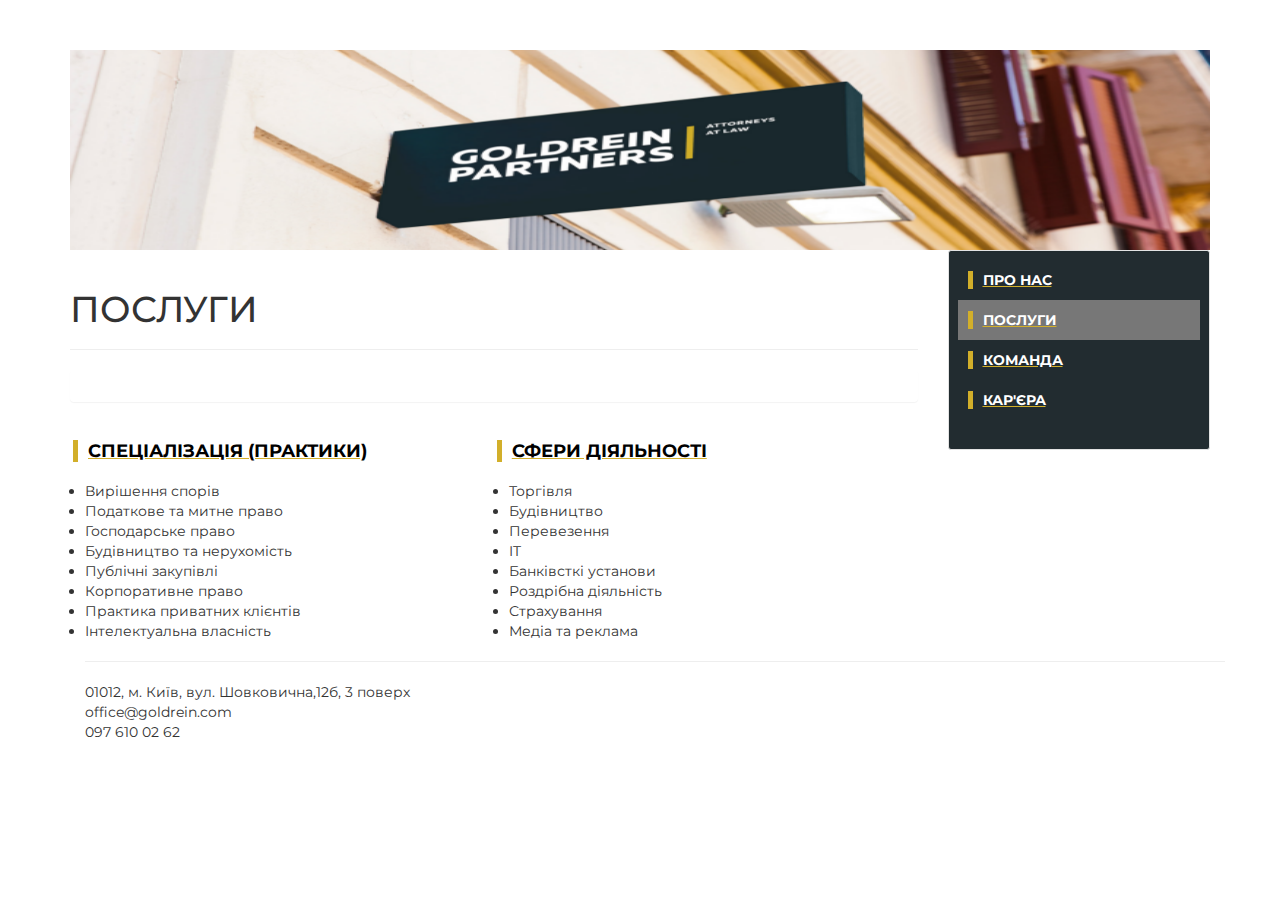
<file: services.html>
<!DOCTYPE html>
<html lang="uk" prefix="og: http://ogp.me/ns# fb: https://www.facebook.com/2008/fbml">
<head>
    <title>ПОСЛУГИ - GOLDREIN</title>
    <!-- Using the latest rendering mode for IE -->
    <meta http-equiv="X-UA-Compatible" content="IE=edge">
    <meta charset="utf-8">
    <meta name="viewport" content="width=device-width, initial-scale=1.0">

    <link href="https://fonts.googleapis.com/css?family=Montserrat" rel="stylesheet"> 



<link rel="canonical" href="./services.html">

        <meta name="author" content="3tON" />
        <meta name="description" content="СПЕЦІАЛІЗАЦІЯ (ПРАКТИКИ) Вирішення спорів Податкове та митне право Господарське право Будівництво та нерухомість Публічні закупівлі Корпоративне право Практика приватних клієнтів Інтелектуальна власність СФЕРИ ДІЯЛЬНОСТІ Торгівля Будівництво Перевезення IT Банківсткі установи Роздрібна діяльність Страхування Медіа та реклама" />

        <meta property="og:site_name" content="GOLDREIN" />
        <meta property="og:type" content="article"/>
        <meta property="og:title" content="ПОСЛУГИ"/>
        <meta property="og:url" content="./services.html"/>
        <meta property="og:description" content="СПЕЦІАЛІЗАЦІЯ (ПРАКТИКИ) Вирішення спорів Податкове та митне право Господарське право Будівництво та нерухомість Публічні закупівлі Корпоративне право Практика приватних клієнтів Інтелектуальна власність СФЕРИ ДІЯЛЬНОСТІ Торгівля Будівництво Перевезення IT Банківсткі установи Роздрібна діяльність Страхування Медіа та реклама"/>
        <meta property="article:published_time" content="2018-10-02" />
            <meta property="article:section" content="ПОСЛУГИ" />
            <meta property="article:author" content="3tON" />



    <!-- Bootstrap -->
        <link rel="stylesheet" href="./theme/css/bootstrap.min.css" type="text/css"/>
    <link href="./theme/css/font-awesome.min.css" rel="stylesheet">

    <link href="./theme/css/pygments/native.css" rel="stylesheet">
    <link rel="stylesheet" href="./theme/css/style.css" type="text/css"/>





</head>
<body class="container">


    <div class="hp-header-inner">
        <img src="theme/img/signboard2.png">
    </div>

<!-- Banner -->
<!-- End Banner -->

<!-- Content Container -->

<div class="container cust_cont">
    <div class="row">
        <div class="col-sm-9">
    <section id="content">
        <article>
            <header class="page-header">
                <h1>
                    ПОСЛУГИ
                </h1>
            </header>
            <div class="entry-content">
                <div class="panel">
                    <div class="panel-body">
                        <!-- <footer class="post-info">
    <span class="label label-default">Date</span>
    <span class="published">
        <i class="fa fa-calendar"></i><time datetime="2018-10-02T18:12:00+03:00"> вт 02 жовтень 2018</time>
    </span>





    
</footer> -->
                          <div class="subparagraph_nav">              
                          </div>



                    </div>
                </div>
                <div>
    <div class="col-md-6">
        <h4 class="subparagraph h4_ma "><span class="blod_a">СПЕЦІАЛІЗАЦІЯ (ПРАКТИКИ)</span></h4>
        <li>Вирішення спорів</li>
        <li>Податкове та митне право </li>
        <li>Господарське право</li>
        <li>Будівництво та нерухомість</li>
        <li>Публічні закупівлі</li>
        <li>Корпоративне право</li>
        <li>Практика приватних клієнтів</li>
        <li>Інтелектуальна власність</li>
    </div>
    <div class="col-md-6">
        <h4 class="subparagraph h4_ma"><span class="blod_a">СФЕРИ ДІЯЛЬНОСТІ</span></h4>
        <li>Торгівля</li>
        <li>Будівництво</li>
        <li>Перевезення</li>
        <li>IT</li>
        <li>Банківсткі установи</li>
        <li>Роздрібна діяльність</li>
        <li>Страхування</li>
        <li>Медіа та реклама</li>
    </div>
</div>
            </div>
            <!-- /.entry-content -->
        </article>
    </section>

        </div>
        <div class="col-sm-3" id="sidebar">
            <aside>
<!-- Sidebar -->
<section class="well well-sm cust_sidebar">
  <ul class="list-group list-group-flush">

<!-- Sidebar/Categories -->

      <div class="nav_a">
        <a href="about-firm.html">
            <span class="nav_blod_a">ПРО НАС</span>
        </a>
      </div>
      <div class="nav_a active_sidebar">
        <a href="services.html">
            <span class="nav_blod_a">ПОСЛУГИ</span>
        </a>
      </div>
      <div class="nav_a">
        <a href="team.html">
            <span class="nav_blod_a">КОМАНДА</span>
        </a>
      </div>
      <div class="nav_a">
        <a href="career.html">
            <span class="nav_blod_a">КАР'ЄРА</span>
        </a>
      </div>
<!--
<li class="list-group-item">
  <h4><i class="fa fa-home fa-lg"></i><span class="icon-label">Categories</span></h4>
  <ul class="list-group" id="categories">
    <li class="list-group-item">
      <a href="./category/kariera.html"><i class="fa fa-folder-open fa-lg"></i>КАР'ЄРА</a>
    </li>
    <li class="list-group-item">
      <a href="./category/komanda.html"><i class="fa fa-folder-open fa-lg"></i>КОМАНДА</a>
    </li>
    <li class="list-group-item">
      <a href="./category/poslugi.html"><i class="fa fa-folder-open fa-lg"></i>ПОСЛУГИ</a>
    </li>
    <li class="list-group-item">
      <a href="./category/pro-nas.html"><i class="fa fa-folder-open fa-lg"></i>ПРО НАС</a>
    </li>
  </ul>
</li>
<!-- End Sidebar/Categories -->
  </ul>
</section>
<!-- End Sidebar -->            </aside>
        </div>
    </div>
</div>
<!-- End Content Container -->

<footer class="footer cust_footer">
   <div class="container">
      <hr>
      <div class="row">
         <div class="col-xs-10"><!--&copy; 2018 3tON -->
           <span>01012, м. Київ, вул. Шовковична,12б, 3 поверх</span>
           <div>office@goldrein.com</div>
           <span>097 610 02 62</span>         </div>
    <!--     <div class="col-xs-2"><p class="pull-right"><i class="fa fa-arrow-up"></i> <a href="#">Back to top</a></p></div> -->
      </div>
   </div>
</footer>
<script src="./theme/js/jquery.min.js"></script>

<!-- Include all compiled plugins (below), or include individual files as needed -->
<script src="./theme/js/bootstrap.min.js"></script>

<!-- Enable responsive features in IE8 with Respond.js (https://github.com/scottjehl/Respond) -->
<script src="./theme/js/respond.min.js"></script>




</body>
</html>
</file>
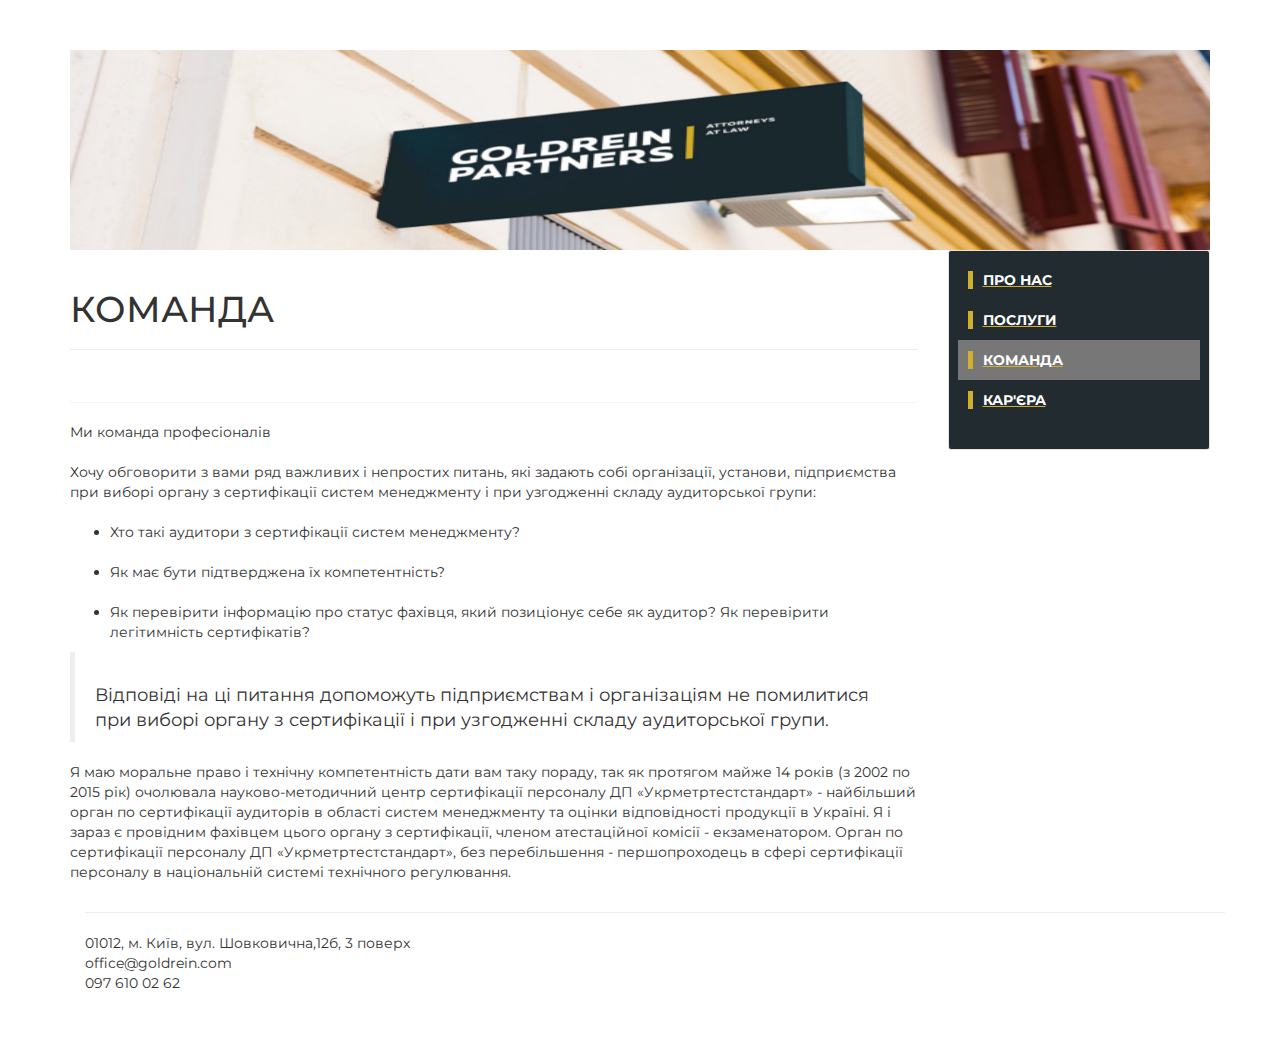
<file: team.html>
<!DOCTYPE html>
<html lang="uk" prefix="og: http://ogp.me/ns# fb: https://www.facebook.com/2008/fbml">
<head>
    <title>КОМАНДА - GOLDREIN</title>
    <!-- Using the latest rendering mode for IE -->
    <meta http-equiv="X-UA-Compatible" content="IE=edge">
    <meta charset="utf-8">
    <meta name="viewport" content="width=device-width, initial-scale=1.0">

    <link href="https://fonts.googleapis.com/css?family=Montserrat" rel="stylesheet"> 



<link rel="canonical" href="./team.html">

        <meta name="author" content="3tON" />
        <meta name="description" content="Ми команда професіоналів Хочу обговорити з вами ряд важливих і непростих питань, які задають собі організації, установи, підприємства при виборі органу з сертифікації систем менеджменту і при узгодженні складу аудиторської групи: Хто такі аудитори з сертифікації систем менеджменту? Як має бути підтверджена їх компетентність? Як перевірити інформацію про статус фахівця …" />

        <meta property="og:site_name" content="GOLDREIN" />
        <meta property="og:type" content="article"/>
        <meta property="og:title" content="КОМАНДА"/>
        <meta property="og:url" content="./team.html"/>
        <meta property="og:description" content="Ми команда професіоналів Хочу обговорити з вами ряд важливих і непростих питань, які задають собі організації, установи, підприємства при виборі органу з сертифікації систем менеджменту і при узгодженні складу аудиторської групи: Хто такі аудитори з сертифікації систем менеджменту? Як має бути підтверджена їх компетентність? Як перевірити інформацію про статус фахівця …"/>
        <meta property="article:published_time" content="2018-10-03" />
            <meta property="article:section" content="КОМАНДА" />
            <meta property="article:author" content="3tON" />



    <!-- Bootstrap -->
        <link rel="stylesheet" href="./theme/css/bootstrap.min.css" type="text/css"/>
    <link href="./theme/css/font-awesome.min.css" rel="stylesheet">

    <link href="./theme/css/pygments/native.css" rel="stylesheet">
    <link rel="stylesheet" href="./theme/css/style.css" type="text/css"/>





</head>
<body class="container">


    <div class="hp-header-inner">
        <img src="theme/img/signboard2.png">
    </div>

<!-- Banner -->
<!-- End Banner -->

<!-- Content Container -->

<div class="container cust_cont">
    <div class="row">
        <div class="col-sm-9">
    <section id="content">
        <article>
            <header class="page-header">
                <h1>
                    КОМАНДА
                </h1>
            </header>
            <div class="entry-content">
                <div class="panel">
                    <div class="panel-body">
                        <!-- <footer class="post-info">
    <span class="label label-default">Date</span>
    <span class="published">
        <i class="fa fa-calendar"></i><time datetime="2018-10-03T16:22:00+03:00"> ср 03 жовтень 2018</time>
    </span>





    
</footer> -->
                          <div class="subparagraph_nav">              
                          </div>



                    </div>
                </div>
                <p>Ми команда професіоналів</p>
<p>Хочу обговорити з вами ряд важливих і непростих питань, які задають собі організації, установи, підприємства при виборі органу з сертифікації систем менеджменту і при узгодженні складу аудиторської групи:</p>
<ul>
<li>
<p>Хто такі аудитори з сертифікації систем менеджменту?</p>
</li>
<li>
<p>Як має бути підтверджена їх компетентність?</p>
</li>
<li>
<p>Як перевірити інформацію про статус фахівця, який позиціонує себе як аудитор? Як перевірити легітимність сертифікатів?</p>
</li>
</ul>
<blockquote>
<p>Відповіді на ці питання допоможуть підприємствам і організаціям не помилитися при виборі органу з сертифікації і при узгодженні складу аудиторської групи.</p>
</blockquote>
<p>Я маю моральне право і технічну компетентність дати вам таку пораду, так як протягом майже 14 років (з 2002 по 2015 рік) очолювала науково-методичний центр сертифікації персоналу ДП «Укрметртестстандарт» - найбільший орган по сертифікації аудиторів в області систем менеджменту та оцінки відповідності продукції в Україні. Я і зараз є провідним фахівцем цього органу з сертифікації, членом атестаційної комісії - екзаменатором. Орган по сертифікації персоналу ДП «Укрметртестстандарт», без перебільшення - першопроходець в сфері сертифікації персоналу в національній системі технічного регулювання.</p>
            </div>
            <!-- /.entry-content -->
        </article>
    </section>

        </div>
        <div class="col-sm-3" id="sidebar">
            <aside>
<!-- Sidebar -->
<section class="well well-sm cust_sidebar">
  <ul class="list-group list-group-flush">

<!-- Sidebar/Categories -->

      <div class="nav_a">
        <a href="about-firm.html">
            <span class="nav_blod_a">ПРО НАС</span>
        </a>
      </div>
      <div class="nav_a">
        <a href="services.html">
            <span class="nav_blod_a">ПОСЛУГИ</span>
        </a>
      </div>
      <div class="nav_a active_sidebar">
        <a href="team.html">
            <span class="nav_blod_a">КОМАНДА</span>
        </a>
      </div>
      <div class="nav_a">
        <a href="career.html">
            <span class="nav_blod_a">КАР'ЄРА</span>
        </a>
      </div>
<!--
<li class="list-group-item">
  <h4><i class="fa fa-home fa-lg"></i><span class="icon-label">Categories</span></h4>
  <ul class="list-group" id="categories">
    <li class="list-group-item">
      <a href="./category/kariera.html"><i class="fa fa-folder-open fa-lg"></i>КАР'ЄРА</a>
    </li>
    <li class="list-group-item">
      <a href="./category/komanda.html"><i class="fa fa-folder-open fa-lg"></i>КОМАНДА</a>
    </li>
    <li class="list-group-item">
      <a href="./category/poslugi.html"><i class="fa fa-folder-open fa-lg"></i>ПОСЛУГИ</a>
    </li>
    <li class="list-group-item">
      <a href="./category/pro-nas.html"><i class="fa fa-folder-open fa-lg"></i>ПРО НАС</a>
    </li>
  </ul>
</li>
<!-- End Sidebar/Categories -->
  </ul>
</section>
<!-- End Sidebar -->            </aside>
        </div>
    </div>
</div>
<!-- End Content Container -->

<footer class="footer cust_footer">
   <div class="container">
      <hr>
      <div class="row">
         <div class="col-xs-10"><!--&copy; 2018 3tON -->
           <span>01012, м. Київ, вул. Шовковична,12б, 3 поверх</span>
           <div>office@goldrein.com</div>
           <span>097 610 02 62</span>         </div>
    <!--     <div class="col-xs-2"><p class="pull-right"><i class="fa fa-arrow-up"></i> <a href="#">Back to top</a></p></div> -->
      </div>
   </div>
</footer>
<script src="./theme/js/jquery.min.js"></script>

<!-- Include all compiled plugins (below), or include individual files as needed -->
<script src="./theme/js/bootstrap.min.js"></script>

<!-- Enable responsive features in IE8 with Respond.js (https://github.com/scottjehl/Respond) -->
<script src="./theme/js/respond.min.js"></script>




</body>
</html>
</file>
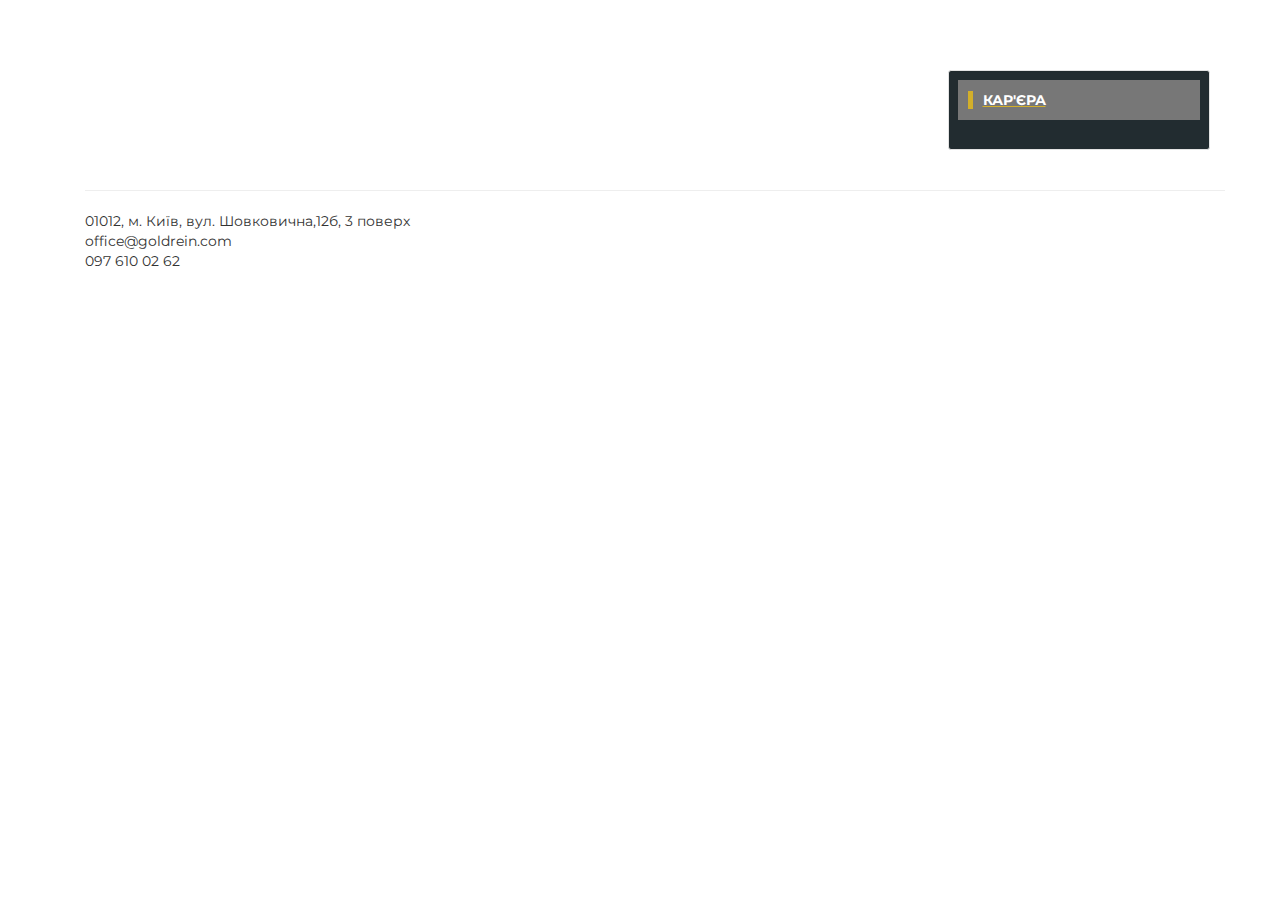
<file: category/kariera.html>
<!DOCTYPE html>
<html lang="uk" prefix="og: http://ogp.me/ns# fb: https://www.facebook.com/2008/fbml">
<head>
    <title>КАР'ЄРА - GOLDREIN</title>
    <!-- Using the latest rendering mode for IE -->
    <meta http-equiv="X-UA-Compatible" content="IE=edge">
    <meta charset="utf-8">
    <meta name="viewport" content="width=device-width, initial-scale=1.0">

    <link href="https://fonts.googleapis.com/css?family=Montserrat" rel="stylesheet"> 




    <meta name="author" content="3tON" />
    <meta name="keywords" content="КАР'ЄРА" />

    <!-- Open Graph tags -->
        <meta property="og:site_name" content="GOLDREIN" />
        <meta property="og:type" content="website"/>
        <meta property="og:title" content="GOLDREIN"/>
        <meta property="og:url" content=".."/>
        <meta property="og:description" content="GOLDREIN"/>



    <!-- Bootstrap -->
        <link rel="stylesheet" href="../theme/css/bootstrap.min.css" type="text/css"/>
    <link href="../theme/css/font-awesome.min.css" rel="stylesheet">

    <link href="../theme/css/pygments/native.css" rel="stylesheet">
    <link rel="stylesheet" href="../theme/css/style.css" type="text/css"/>





</head>
<body class="container">



<!-- Banner -->
<!-- End Banner -->

<!-- Content Container -->

<div class="container cust_cont">
    <div class="row">
        <div class="col-sm-9">
 <!--                   <article>
                <h2><a href="../career.html">КАР'ЄРА</a></h2>
                <div class="summary"><p>Науково-методичний центр сертифікації персоналу ДП «Укрметртестстандарт» протягом 9 років з 2005 по 2014 роки був акредитований повноправним членом Європейської кооперації з акредитації (ЕА) - Латвійським бюро акредитації (LATAK), а з 2007 року став членом Міжнародної асоціації сертифікованого персоналу - IPC . Так що білих плям в сфері європейських і міжнародних принципів і практики …</p>
                    <a class="btn btn-default btn-xs" href="../career.html">more ...</a>
                </div>
            </article>
            <hr/>
 -->

        </div>
        <div class="col-sm-3" id="sidebar">
            <aside>
<!-- Sidebar -->
<section class="well well-sm cust_sidebar">
  <ul class="list-group list-group-flush">

<!-- Sidebar/Categories -->

      <div class="nav_a active_sidebar">
        <a href="career.html">
            <span class="nav_blod_a">КАР'ЄРА</span>
        </a>
      </div>
<!--
<li class="list-group-item">
  <h4><i class="fa fa-home fa-lg"></i><span class="icon-label">Categories</span></h4>
  <ul class="list-group" id="categories">
    <li class="list-group-item">
      <a href="../category/kariera.html"><i class="fa fa-folder-open fa-lg"></i>КАР'ЄРА</a>
    </li>
    <li class="list-group-item">
      <a href="../category/komanda.html"><i class="fa fa-folder-open fa-lg"></i>КОМАНДА</a>
    </li>
    <li class="list-group-item">
      <a href="../category/poslugi.html"><i class="fa fa-folder-open fa-lg"></i>ПОСЛУГИ</a>
    </li>
    <li class="list-group-item">
      <a href="../category/pro-nas.html"><i class="fa fa-folder-open fa-lg"></i>ПРО НАС</a>
    </li>
  </ul>
</li>
<!-- End Sidebar/Categories -->
  </ul>
</section>
<!-- End Sidebar -->            </aside>
        </div>
    </div>
</div>
<!-- End Content Container -->

<footer class="footer cust_footer">
   <div class="container">
      <hr>
      <div class="row">
         <div class="col-xs-10"><!--&copy; 2018 3tON -->
           <span>01012, м. Київ, вул. Шовковична,12б, 3 поверх</span>
           <div>office@goldrein.com</div>
           <span>097 610 02 62</span>         </div>
    <!--     <div class="col-xs-2"><p class="pull-right"><i class="fa fa-arrow-up"></i> <a href="#">Back to top</a></p></div> -->
      </div>
   </div>
</footer>
<script src="../theme/js/jquery.min.js"></script>

<!-- Include all compiled plugins (below), or include individual files as needed -->
<script src="../theme/js/bootstrap.min.js"></script>

<!-- Enable responsive features in IE8 with Respond.js (https://github.com/scottjehl/Respond) -->
<script src="../theme/js/respond.min.js"></script>




</body>
</html>
</file>
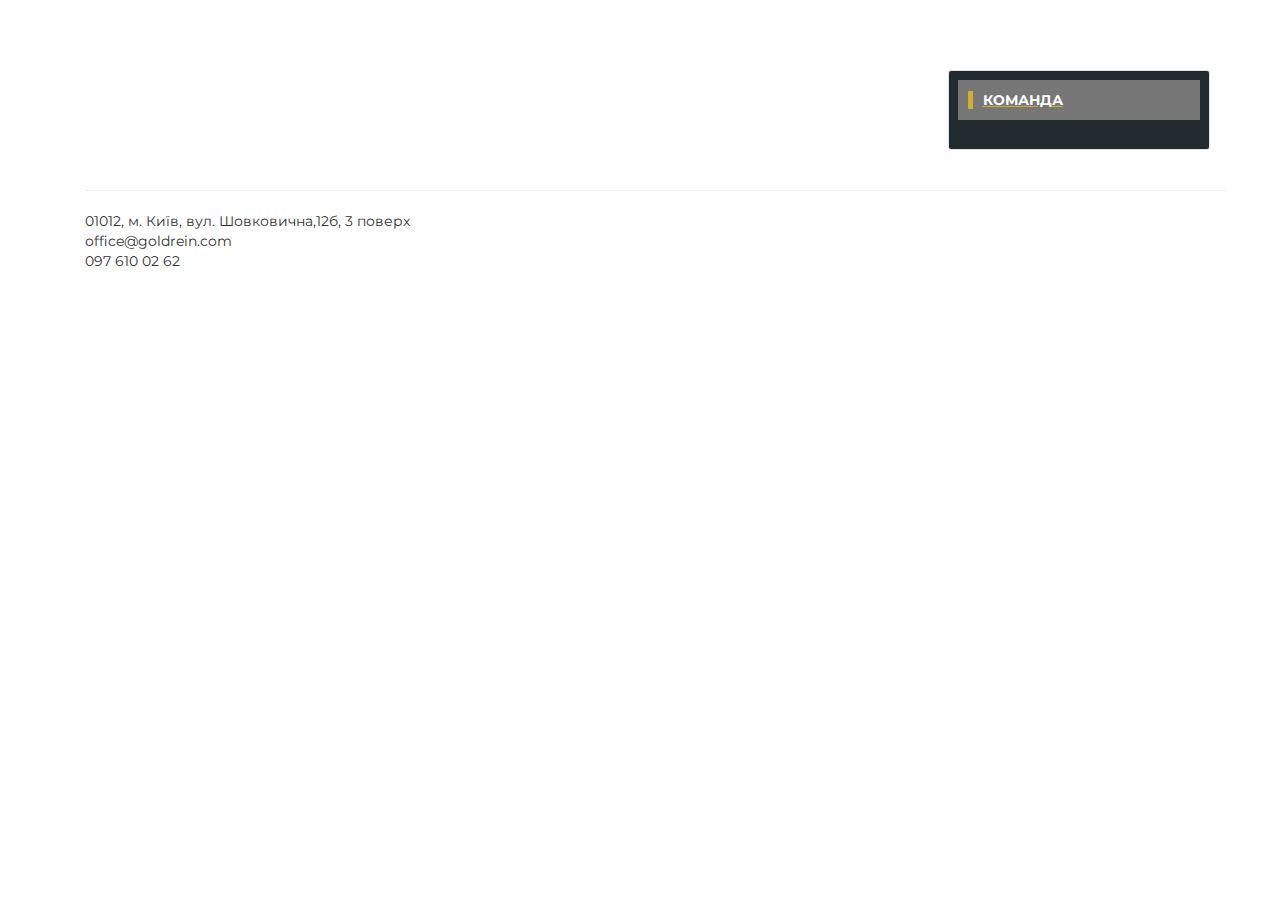
<file: category/komanda.html>
<!DOCTYPE html>
<html lang="uk" prefix="og: http://ogp.me/ns# fb: https://www.facebook.com/2008/fbml">
<head>
    <title>КОМАНДА - GOLDREIN</title>
    <!-- Using the latest rendering mode for IE -->
    <meta http-equiv="X-UA-Compatible" content="IE=edge">
    <meta charset="utf-8">
    <meta name="viewport" content="width=device-width, initial-scale=1.0">

    <link href="https://fonts.googleapis.com/css?family=Montserrat" rel="stylesheet"> 




    <meta name="author" content="3tON" />
    <meta name="keywords" content="КОМАНДА" />

    <!-- Open Graph tags -->
        <meta property="og:site_name" content="GOLDREIN" />
        <meta property="og:type" content="website"/>
        <meta property="og:title" content="GOLDREIN"/>
        <meta property="og:url" content=".."/>
        <meta property="og:description" content="GOLDREIN"/>



    <!-- Bootstrap -->
        <link rel="stylesheet" href="../theme/css/bootstrap.min.css" type="text/css"/>
    <link href="../theme/css/font-awesome.min.css" rel="stylesheet">

    <link href="../theme/css/pygments/native.css" rel="stylesheet">
    <link rel="stylesheet" href="../theme/css/style.css" type="text/css"/>





</head>
<body class="container">



<!-- Banner -->
<!-- End Banner -->

<!-- Content Container -->

<div class="container cust_cont">
    <div class="row">
        <div class="col-sm-9">
 <!--                   <article>
                <h2><a href="../team.html">КОМАНДА</a></h2>
                <div class="summary"><p>Ми команда професіоналів</p>
<p>Хочу обговорити з вами ряд важливих і непростих питань, які задають собі організації, установи, підприємства при виборі органу з сертифікації систем менеджменту і при узгодженні складу аудиторської групи:</p>
<ul>
<li>
<p>Хто такі аудитори з сертифікації систем менеджменту?</p>
</li>
<li>
<p>Як має бути підтверджена їх компетентність?</p>
</li>
<li>
<p>Як перевірити інформацію про статус фахівця …</p></li></ul>
                    <a class="btn btn-default btn-xs" href="../team.html">more ...</a>
                </div>
            </article>
            <hr/>
 -->

        </div>
        <div class="col-sm-3" id="sidebar">
            <aside>
<!-- Sidebar -->
<section class="well well-sm cust_sidebar">
  <ul class="list-group list-group-flush">

<!-- Sidebar/Categories -->

      <div class="nav_a active_sidebar">
        <a href="team.html">
            <span class="nav_blod_a">КОМАНДА</span>
        </a>
      </div>
<!--
<li class="list-group-item">
  <h4><i class="fa fa-home fa-lg"></i><span class="icon-label">Categories</span></h4>
  <ul class="list-group" id="categories">
    <li class="list-group-item">
      <a href="../category/kariera.html"><i class="fa fa-folder-open fa-lg"></i>КАР'ЄРА</a>
    </li>
    <li class="list-group-item">
      <a href="../category/komanda.html"><i class="fa fa-folder-open fa-lg"></i>КОМАНДА</a>
    </li>
    <li class="list-group-item">
      <a href="../category/poslugi.html"><i class="fa fa-folder-open fa-lg"></i>ПОСЛУГИ</a>
    </li>
    <li class="list-group-item">
      <a href="../category/pro-nas.html"><i class="fa fa-folder-open fa-lg"></i>ПРО НАС</a>
    </li>
  </ul>
</li>
<!-- End Sidebar/Categories -->
  </ul>
</section>
<!-- End Sidebar -->            </aside>
        </div>
    </div>
</div>
<!-- End Content Container -->

<footer class="footer cust_footer">
   <div class="container">
      <hr>
      <div class="row">
         <div class="col-xs-10"><!--&copy; 2018 3tON -->
           <span>01012, м. Київ, вул. Шовковична,12б, 3 поверх</span>
           <div>office@goldrein.com</div>
           <span>097 610 02 62</span>         </div>
    <!--     <div class="col-xs-2"><p class="pull-right"><i class="fa fa-arrow-up"></i> <a href="#">Back to top</a></p></div> -->
      </div>
   </div>
</footer>
<script src="../theme/js/jquery.min.js"></script>

<!-- Include all compiled plugins (below), or include individual files as needed -->
<script src="../theme/js/bootstrap.min.js"></script>

<!-- Enable responsive features in IE8 with Respond.js (https://github.com/scottjehl/Respond) -->
<script src="../theme/js/respond.min.js"></script>




</body>
</html>
</file>
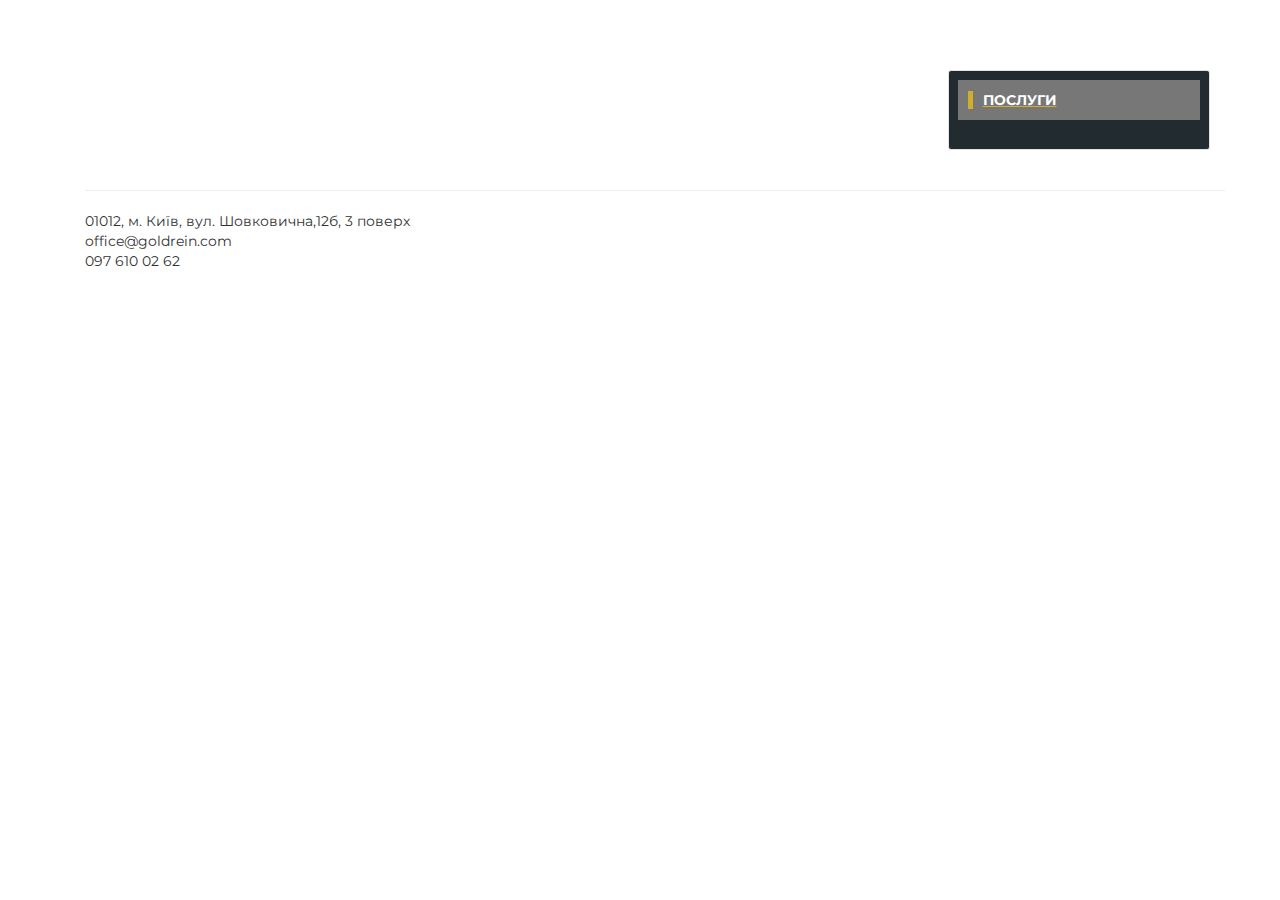
<file: category/poslugi.html>
<!DOCTYPE html>
<html lang="uk" prefix="og: http://ogp.me/ns# fb: https://www.facebook.com/2008/fbml">
<head>
    <title>ПОСЛУГИ - GOLDREIN</title>
    <!-- Using the latest rendering mode for IE -->
    <meta http-equiv="X-UA-Compatible" content="IE=edge">
    <meta charset="utf-8">
    <meta name="viewport" content="width=device-width, initial-scale=1.0">

    <link href="https://fonts.googleapis.com/css?family=Montserrat" rel="stylesheet"> 




    <meta name="author" content="3tON" />
    <meta name="keywords" content="ПОСЛУГИ" />

    <!-- Open Graph tags -->
        <meta property="og:site_name" content="GOLDREIN" />
        <meta property="og:type" content="website"/>
        <meta property="og:title" content="GOLDREIN"/>
        <meta property="og:url" content=".."/>
        <meta property="og:description" content="GOLDREIN"/>



    <!-- Bootstrap -->
        <link rel="stylesheet" href="../theme/css/bootstrap.min.css" type="text/css"/>
    <link href="../theme/css/font-awesome.min.css" rel="stylesheet">

    <link href="../theme/css/pygments/native.css" rel="stylesheet">
    <link rel="stylesheet" href="../theme/css/style.css" type="text/css"/>





</head>
<body class="container">



<!-- Banner -->
<!-- End Banner -->

<!-- Content Container -->

<div class="container cust_cont">
    <div class="row">
        <div class="col-sm-9">
 <!--                   <article>
                <h2><a href="../services.html">ПОСЛУГИ</a></h2>
                <div class="summary"><div>
    <div class="col-md-6">
        <h4 class="subparagraph h4_ma "><span class="blod_a">СПЕЦІАЛІЗАЦІЯ (ПРАКТИКИ)</span></h4>
        <li>Вирішення спорів</li>
        <li>Податкове та митне право </li>
        <li>Господарське право</li>
        <li>Будівництво та нерухомість</li>
        <li>Публічні закупівлі</li>
        <li>Корпоративне право</li>
        <li>Практика приватних клієнтів</li>
        <li>Інтелектуальна власність</li>
    </div>
    <div class="col-md-6">
        <h4 class="subparagraph h4_ma"><span class="blod_a">СФЕРИ ДІЯЛЬНОСТІ</span></h4>
        <li>Торгівля</li>
        <li>Будівництво</li>
        <li>Перевезення</li>
        <li>IT</li>
        <li>Банківсткі установи</li>
        <li>Роздрібна діяльність</li>
        <li>Страхування</li>
        <li>Медіа та реклама</li>
    </div>
</div>
                    <a class="btn btn-default btn-xs" href="../services.html">more ...</a>
                </div>
            </article>
            <hr/>
 -->

        </div>
        <div class="col-sm-3" id="sidebar">
            <aside>
<!-- Sidebar -->
<section class="well well-sm cust_sidebar">
  <ul class="list-group list-group-flush">

<!-- Sidebar/Categories -->

      <div class="nav_a active_sidebar">
        <a href="services.html">
            <span class="nav_blod_a">ПОСЛУГИ</span>
        </a>
      </div>
<!--
<li class="list-group-item">
  <h4><i class="fa fa-home fa-lg"></i><span class="icon-label">Categories</span></h4>
  <ul class="list-group" id="categories">
    <li class="list-group-item">
      <a href="../category/kariera.html"><i class="fa fa-folder-open fa-lg"></i>КАР'ЄРА</a>
    </li>
    <li class="list-group-item">
      <a href="../category/komanda.html"><i class="fa fa-folder-open fa-lg"></i>КОМАНДА</a>
    </li>
    <li class="list-group-item">
      <a href="../category/poslugi.html"><i class="fa fa-folder-open fa-lg"></i>ПОСЛУГИ</a>
    </li>
    <li class="list-group-item">
      <a href="../category/pro-nas.html"><i class="fa fa-folder-open fa-lg"></i>ПРО НАС</a>
    </li>
  </ul>
</li>
<!-- End Sidebar/Categories -->
  </ul>
</section>
<!-- End Sidebar -->            </aside>
        </div>
    </div>
</div>
<!-- End Content Container -->

<footer class="footer cust_footer">
   <div class="container">
      <hr>
      <div class="row">
         <div class="col-xs-10"><!--&copy; 2018 3tON -->
           <span>01012, м. Київ, вул. Шовковична,12б, 3 поверх</span>
           <div>office@goldrein.com</div>
           <span>097 610 02 62</span>         </div>
    <!--     <div class="col-xs-2"><p class="pull-right"><i class="fa fa-arrow-up"></i> <a href="#">Back to top</a></p></div> -->
      </div>
   </div>
</footer>
<script src="../theme/js/jquery.min.js"></script>

<!-- Include all compiled plugins (below), or include individual files as needed -->
<script src="../theme/js/bootstrap.min.js"></script>

<!-- Enable responsive features in IE8 with Respond.js (https://github.com/scottjehl/Respond) -->
<script src="../theme/js/respond.min.js"></script>




</body>
</html>
</file>
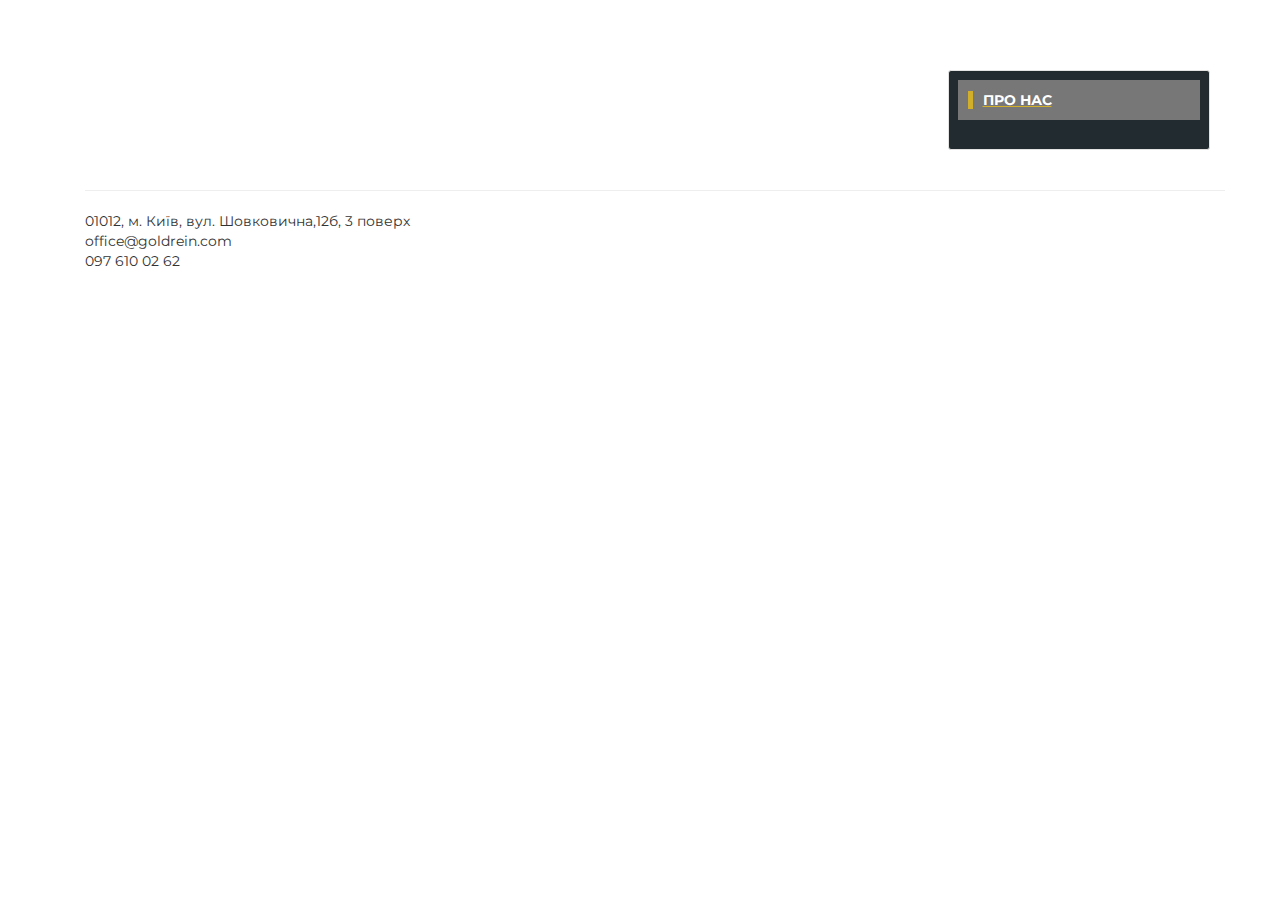
<file: category/pro-nas.html>
<!DOCTYPE html>
<html lang="uk" prefix="og: http://ogp.me/ns# fb: https://www.facebook.com/2008/fbml">
<head>
    <title>ПРО НАС - GOLDREIN</title>
    <!-- Using the latest rendering mode for IE -->
    <meta http-equiv="X-UA-Compatible" content="IE=edge">
    <meta charset="utf-8">
    <meta name="viewport" content="width=device-width, initial-scale=1.0">

    <link href="https://fonts.googleapis.com/css?family=Montserrat" rel="stylesheet"> 




    <meta name="author" content="3tON" />
    <meta name="keywords" content="ПРО НАС" />

    <!-- Open Graph tags -->
        <meta property="og:site_name" content="GOLDREIN" />
        <meta property="og:type" content="website"/>
        <meta property="og:title" content="GOLDREIN"/>
        <meta property="og:url" content=".."/>
        <meta property="og:description" content="GOLDREIN"/>



    <!-- Bootstrap -->
        <link rel="stylesheet" href="../theme/css/bootstrap.min.css" type="text/css"/>
    <link href="../theme/css/font-awesome.min.css" rel="stylesheet">

    <link href="../theme/css/pygments/native.css" rel="stylesheet">
    <link rel="stylesheet" href="../theme/css/style.css" type="text/css"/>





</head>
<body class="container">



<!-- Banner -->
<!-- End Banner -->

<!-- Content Container -->

<div class="container cust_cont">
    <div class="row">
        <div class="col-sm-9">
 <!--                   <article>
                <h2><a href="../contacts.html">КОНТАКТИ</a></h2>
                <div class="summary"><p>01012, м. Київ, вул. Шовковична,12б, 3 поверх  </p>
<p>Електронна адреса: office@goldrein.com  </p>
<p>Телефон 097 610 02 62</p>
                    <a class="btn btn-default btn-xs" href="../contacts.html">more ...</a>
                </div>
            </article>
            <hr/>
            <article>
                <h2><a href="../pro-bono.html">PRO BONO</a></h2>
                <div class="summary"><p>Commitment to Pro Bono Work</p>
<p>Wachtell Lipton is committed to supporting attorneys who undertake pro bono projects in all areas of the law.  Pro bono clients are clients of the firm, and no distinction is made between hours spent on pro bono or other client matters.</p>
<p>The firm provides partner …</p>
                    <a class="btn btn-default btn-xs" href="../pro-bono.html">more ...</a>
                </div>
            </article>
            <hr/>
            <article>
                <h2><a href="../about-firm.html">ПРО КОМПАНІЮ</a></h2>
                <div class="summary"><p>Goldrein partners була створена групою адвокатів у 2017 році з метою ефективного захисту та надання якісної правової допомоги.
Ми націлені тільки на отримання бажаного результату та знаходимо шляхи до втілення мірй кожним нашим клієнтом.</p>
                    <a class="btn btn-default btn-xs" href="../about-firm.html">more ...</a>
                </div>
            </article>
            <hr/>
            <article>
                <h2><a href="../about-firm.html">ПРО НАС</a></h2>
                <div class="summary"><p>Goldrein partners була створена групою адвокатів у 2017 році з метою ефективного захисту та надання якісної правової допомоги.
Ми націлені тільки на отримання бажаного результату та знаходимо шляхи до втілення мірй кожним нашим клієнтом.</p>
                    <a class="btn btn-default btn-xs" href="../about-firm.html">more ...</a>
                </div>
            </article>
            <hr/>
 -->

        </div>
        <div class="col-sm-3" id="sidebar">
            <aside>
<!-- Sidebar -->
<section class="well well-sm cust_sidebar">
  <ul class="list-group list-group-flush">

<!-- Sidebar/Categories -->

      <div class="nav_a active_sidebar">
        <a href="about-firm.html">
            <span class="nav_blod_a">ПРО НАС</span>
        </a>
      </div>
<!--
<li class="list-group-item">
  <h4><i class="fa fa-home fa-lg"></i><span class="icon-label">Categories</span></h4>
  <ul class="list-group" id="categories">
    <li class="list-group-item">
      <a href="../category/kariera.html"><i class="fa fa-folder-open fa-lg"></i>КАР'ЄРА</a>
    </li>
    <li class="list-group-item">
      <a href="../category/komanda.html"><i class="fa fa-folder-open fa-lg"></i>КОМАНДА</a>
    </li>
    <li class="list-group-item">
      <a href="../category/poslugi.html"><i class="fa fa-folder-open fa-lg"></i>ПОСЛУГИ</a>
    </li>
    <li class="list-group-item">
      <a href="../category/pro-nas.html"><i class="fa fa-folder-open fa-lg"></i>ПРО НАС</a>
    </li>
  </ul>
</li>
<!-- End Sidebar/Categories -->
  </ul>
</section>
<!-- End Sidebar -->            </aside>
        </div>
    </div>
</div>
<!-- End Content Container -->

<footer class="footer cust_footer">
   <div class="container">
      <hr>
      <div class="row">
         <div class="col-xs-10"><!--&copy; 2018 3tON -->
           <span>01012, м. Київ, вул. Шовковична,12б, 3 поверх</span>
           <div>office@goldrein.com</div>
           <span>097 610 02 62</span>         </div>
    <!--     <div class="col-xs-2"><p class="pull-right"><i class="fa fa-arrow-up"></i> <a href="#">Back to top</a></p></div> -->
      </div>
   </div>
</footer>
<script src="../theme/js/jquery.min.js"></script>

<!-- Include all compiled plugins (below), or include individual files as needed -->
<script src="../theme/js/bootstrap.min.js"></script>

<!-- Enable responsive features in IE8 with Respond.js (https://github.com/scottjehl/Respond) -->
<script src="../theme/js/respond.min.js"></script>




</body>
</html>
</file>
<file: theme/css/pygments/native.css>
.highlight pre .hll { background-color: #404040 }
.highlight pre  { background: #202020; color: #d0d0d0 }
.highlight pre .c { color: #999999; font-style: italic } /* Comment */
.highlight pre .err { color: #a61717; background-color: #e3d2d2 } /* Error */
.highlight pre .esc { color: #d0d0d0 } /* Escape */
.highlight pre .g { color: #d0d0d0 } /* Generic */
.highlight pre .k { color: #6ab825; font-weight: bold } /* Keyword */
.highlight pre .l { color: #d0d0d0 } /* Literal */
.highlight pre .n { color: #d0d0d0 } /* Name */
.highlight pre .o { color: #d0d0d0 } /* Operator */
.highlight pre .x { color: #d0d0d0 } /* Other */
.highlight pre .p { color: #d0d0d0 } /* Punctuation */
.highlight pre .cm { color: #999999; font-style: italic } /* Comment.Multiline */
.highlight pre .cp { color: #cd2828; font-weight: bold } /* Comment.Preproc */
.highlight pre .c1 { color: #999999; font-style: italic } /* Comment.Single */
.highlight pre .cs { color: #e50808; font-weight: bold; background-color: #520000 } /* Comment.Special */
.highlight pre .gd { color: #d22323 } /* Generic.Deleted */
.highlight pre .ge { color: #d0d0d0; font-style: italic } /* Generic.Emph */
.highlight pre .gr { color: #d22323 } /* Generic.Error */
.highlight pre .gh { color: #ffffff; font-weight: bold } /* Generic.Heading */
.highlight pre .gi { color: #589819 } /* Generic.Inserted */
.highlight pre .go { color: #cccccc } /* Generic.Output */
.highlight pre .gp { color: #aaaaaa } /* Generic.Prompt */
.highlight pre .gs { color: #d0d0d0; font-weight: bold } /* Generic.Strong */
.highlight pre .gu { color: #ffffff; text-decoration: underline } /* Generic.Subheading */
.highlight pre .gt { color: #d22323 } /* Generic.Traceback */
.highlight pre .kc { color: #6ab825; font-weight: bold } /* Keyword.Constant */
.highlight pre .kd { color: #6ab825; font-weight: bold } /* Keyword.Declaration */
.highlight pre .kn { color: #6ab825; font-weight: bold } /* Keyword.Namespace */
.highlight pre .kp { color: #6ab825 } /* Keyword.Pseudo */
.highlight pre .kr { color: #6ab825; font-weight: bold } /* Keyword.Reserved */
.highlight pre .kt { color: #6ab825; font-weight: bold } /* Keyword.Type */
.highlight pre .ld { color: #d0d0d0 } /* Literal.Date */
.highlight pre .m { color: #3677a9 } /* Literal.Number */
.highlight pre .s { color: #ed9d13 } /* Literal.String */
.highlight pre .na { color: #bbbbbb } /* Name.Attribute */
.highlight pre .nb { color: #24909d } /* Name.Builtin */
.highlight pre .nc { color: #447fcf; text-decoration: underline } /* Name.Class */
.highlight pre .no { color: #40ffff } /* Name.Constant */
.highlight pre .nd { color: #ffa500 } /* Name.Decorator */
.highlight pre .ni { color: #d0d0d0 } /* Name.Entity */
.highlight pre .ne { color: #bbbbbb } /* Name.Exception */
.highlight pre .nf { color: #447fcf } /* Name.Function */
.highlight pre .nl { color: #d0d0d0 } /* Name.Label */
.highlight pre .nn { color: #447fcf; text-decoration: underline } /* Name.Namespace */
.highlight pre .nx { color: #d0d0d0 } /* Name.Other */
.highlight pre .py { color: #d0d0d0 } /* Name.Property */
.highlight pre .nt { color: #6ab825; font-weight: bold } /* Name.Tag */
.highlight pre .nv { color: #40ffff } /* Name.Variable */
.highlight pre .ow { color: #6ab825; font-weight: bold } /* Operator.Word */
.highlight pre .w { color: #666666 } /* Text.Whitespace */
.highlight pre .mb { color: #3677a9 } /* Literal.Number.Bin */
.highlight pre .mf { color: #3677a9 } /* Literal.Number.Float */
.highlight pre .mh { color: #3677a9 } /* Literal.Number.Hex */
.highlight pre .mi { color: #3677a9 } /* Literal.Number.Integer */
.highlight pre .mo { color: #3677a9 } /* Literal.Number.Oct */
.highlight pre .sb { color: #ed9d13 } /* Literal.String.Backtick */
.highlight pre .sc { color: #ed9d13 } /* Literal.String.Char */
.highlight pre .sd { color: #ed9d13 } /* Literal.String.Doc */
.highlight pre .s2 { color: #ed9d13 } /* Literal.String.Double */
.highlight pre .se { color: #ed9d13 } /* Literal.String.Escape */
.highlight pre .sh { color: #ed9d13 } /* Literal.String.Heredoc */
.highlight pre .si { color: #ed9d13 } /* Literal.String.Interpol */
.highlight pre .sx { color: #ffa500 } /* Literal.String.Other */
.highlight pre .sr { color: #ed9d13 } /* Literal.String.Regex */
.highlight pre .s1 { color: #ed9d13 } /* Literal.String.Single */
.highlight pre .ss { color: #ed9d13 } /* Literal.String.Symbol */
.highlight pre .bp { color: #24909d } /* Name.Builtin.Pseudo */
.highlight pre .vc { color: #40ffff } /* Name.Variable.Class */
.highlight pre .vg { color: #40ffff } /* Name.Variable.Global */
.highlight pre .vi { color: #40ffff } /* Name.Variable.Instance */
.highlight pre .il { color: #3677a9 } /* Literal.Number.Integer.Long */
</file>
<file: theme/css/style.css>
body {
    padding-top: 70px;
    font-family: 'Montserrat', sans-serif;
}

div.hp-header-inner {
          display:block;
          height:200px;
          position:relative;
          padding-left: 0;
          padding-right: 0;
          margin: 0;
          margin-top: -20px;
        }

div.hp-header-inner img{
    display: block;
    width: 100%;
    height: auto;
    max-height: 200px;
    margin-left: auto;
    margin-right: auto;
}

div.hp-header-inner_1 {
          display:block;
          height:200px;
          position:relative;
          padding-left: 0;
          padding-right: 0;
          margin: 0;
          margin-top: -70px;
        }

div.hp-header-inner_1 img{
    display: block;
    width: 100%;
    max-height: 100vh;
    margin-left: auto;
    margin-right: auto;
}
.cust_sidebar{
    background-color: #222C30;
}

.cust_cont{
    padding-left: 0;
    padding-right: 30px;
}

.cust_footer{
    height: 155px;

}

.h4_ma{
    margin-left: -22px;
}
        .entry-title5{
          color:#D2AF2A; 
          text-decoration: 3line-through; 
          display:inline;"
        }

        .subparagraph_nav{
            margin-left: -20px;
        }

        .subparagraph{
          padding: 10px;
          color:#D2AF2A;        
          text-decoration:underline;
          display: inline-block;
        }

        .blod_a:hover { 
          color:#43535A;        
          text-decoration:underline;
        }

        .blod_a{
          padding-left: 10px;
          color: #000;
          font-weight: bold;
          border-width: 0 0 0 5px;
          border-style: solid;
          border-color: #D2AF2A;
        }

        .nav_a{
          padding: 10px;
          color:#D2AF2A;        
          text-decoration:underline;
        }

        .nav_blod_a:hover { 
          color: #79858A;
          text-decoration:underline;
        }

        .nav_blod_a{
          padding-left: 10px;
          color: #fff;
          font-weight: bold;
          border-width: 0 0 0 5px;
          border-style: solid;
          border-color: #D2AF2A;

        }

        p{
            margin-top: 20px;
        }

        .active{
            background-color: #e7e7e7;
        }

        .active_sidebar{
            background-color: #777;
        }

#sidebar .list-group, #sidebar .list-group-item {
    background-color: transparent;
}

/* for list-groups nested within a list-group-item, reset the bottom margin */
.list-group-item > .list-group {
    margin-bottom: 0px;
}

/* for list-group-items nested within a list-group-item, reset the bottom
   padding of the last item, b/c the containing item has paddimg already
 */
.list-group-item .list-group-item:last-child {
    padding-bottom: 0px;
}

.list-group-item {
    border: none;
}

.tag-0 {
    font-size: 16pt;
}

.tag-1 {
    font-size: 13pt;
}

.tag-2 {
    font-size: 10pt;
}

.tag-3 {
    font-size: 8pt;
}

.tag-4 {
    font-size: 6pt;
}

#aboutme {
    padding-top: 0px;
    padding-bottom: 5px;
    -ms-word-break: normal;
    word-break: normal;
}

#sidebar {
    padding-top: 0px;
    -ms-word-break: break-all;
    word-break: break-all;
    word-break: break-word;
    -webkit-hyphens: auto;
    -moz-hyphens: auto;
    -ms-hyphens: auto;
    hyphens: auto;
}

#sidebar a {
    color: inherit;
}

.icon-label {
    margin-left: 10px;
}

/* Example for how to control spacing between icon and label in specific
   lists in the sidebar. To change, override in your CUSTOM_CSS           */
#sidebar #social i {
    margin-right: 3px;
}

a, a:hover {
    color: inherit;
}



.entry-content img {
    max-width: 100%;
    height: auto;
}

.entry-content figcaption, .caption {
    font-size: small;
    margin-bottom: 2px;
}

.summary img {
    max-width: 100%;
    height: auto;
}


.floatright, .align-right {
    float: right;
}

.floatleft, .align-left {
    float: left;
}

.floatcenter, .align-center {
    display: block;
    margin-left: auto;
    margin-right: auto;
}

figure.floatright, .align-right {
    margin-left: 4px;
}

figure.floatleft, .align-left {
    margin-right: 4px;
}

figure.floatcenter, .align-center {
    margin-bottom: 11px;
}

.highlighttable pre {
    /* Removes bootstrap default margin-bottom */
    margin-bottom: 0px;
}

.highlighttable {
    /* Adds them margin-bottom to highlightable instead of <pre> */
    margin-bottom: 11px;
}

.highlighttable {
    width: 100%;
}

#categories ul, #tags ul {
    list-style: none;
    padding: 0;
    margin-left: 0;
}

.docutils.footnote td.label {
    display: table-cell;
    font-size: inherit;
    font-weight: inherit;
    line-height: inherit;
    color: inherit;
    text-align: inherit;
    white-space: inherit;
    border-radius: inherit;
}

.categories-timestamp {
    color: #AAAAAA;
    font-size: 0.9em;
    margin-right: 10px;
}

.tagcloud li {
    padding: 0px;
}

#banner {
    background-repeat: no-repeat;
    background-position: top center;
    background-attachment: scroll;
    background-size: cover;
    background-color: #C4C4C4;
    margin: 0 0 20px;
    padding: 70px 0; /*controls padding around inner text*/
    position: relative;
}

#banner .copy {
    background: none repeat scroll 0 0 rgba(0, 0, 0, 0.7);
    display: inline;
    float: left;
    max-width: 600px;
    padding: 20px;
    position: relative;
    z-index: 1;
}

#banner h1 {
    color: #fff;
    font-family: "HelveticaNeue-CondensedBold","Helvetica Neue CE 600 Condensed","Helvetica Neue LT Condensed","Helvetica Neue 600 Condensed","HelveticaNeue-BoldCondensed","Helvetica Neue BoldCondensed","Helvetica Neue",Helvetica,Arial,sans-serif;
    font-size: 60px;
    font-stretch: condensed;
    font-weight: 700;
    line-height: 0.9;
    margin: 0;
    text-transform: uppercase;
}
#banner .intro {
    color: #fff;
    font-size: 21px;
    line-height: 1.33;
    opacity: 0.75;
}
#banner .btn, #banner .intro {
    margin-left: 4px;
}

/* Solutions for mobile and small screens  */
@media (max-width: 650px) {
    #banner h1{
       font-size: 30px; /* !important;*/
    }
    #banner .intro{
        font-size: 16px;
    }
}

:target:before {
  content:"";
  display:block;
  height:50px;
  /* fixed header height*/

  margin:-50px 0 0;
  /* negative fixed header height */
}

.gap-right {
    margin-right: 10px;
}

.gap-left {
  margin-left: 10px;
}
</file>
